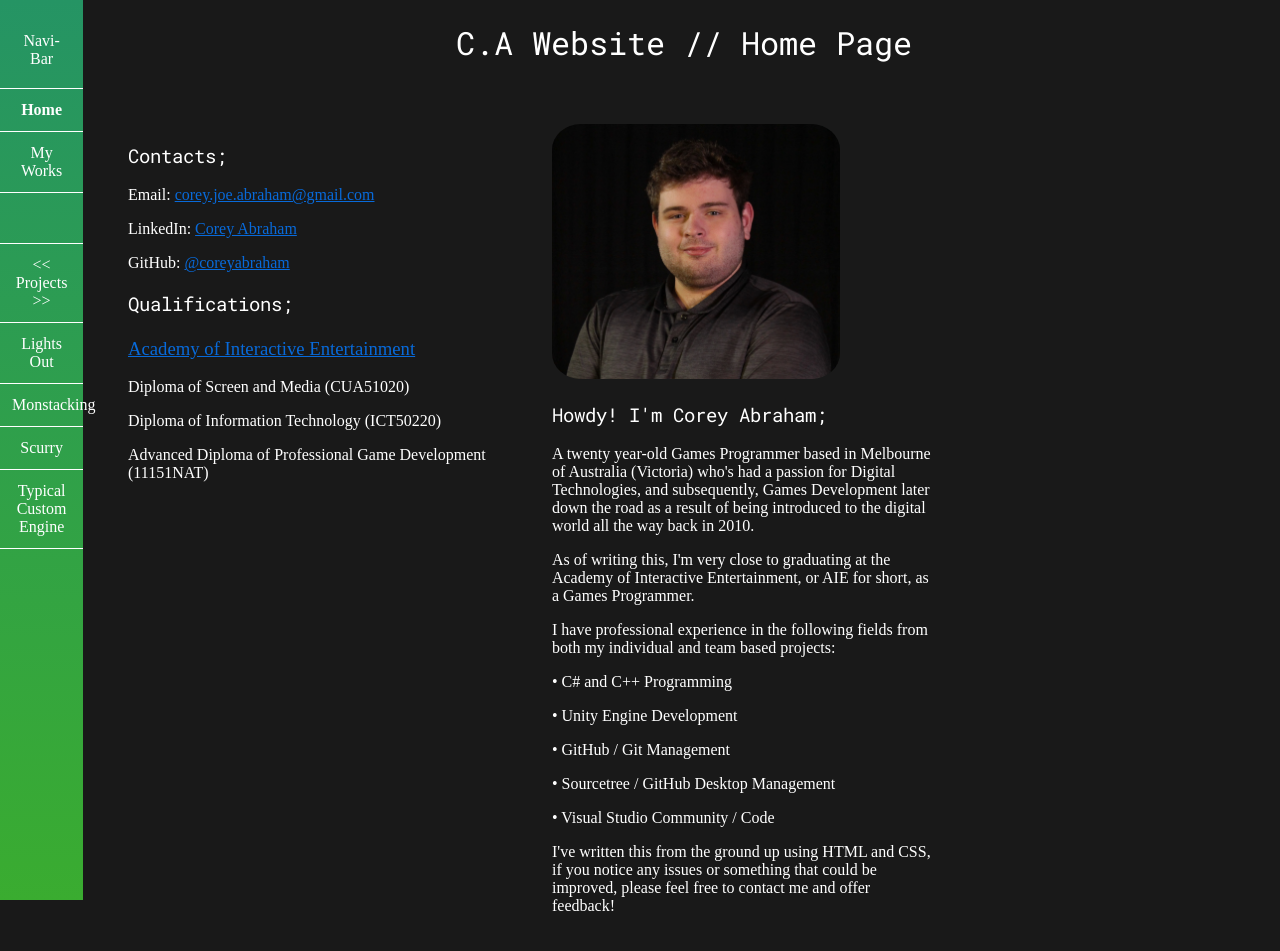
<file: index.html>
<!DOCTYPE html>

<html>
	<header>
		<title>C.A Website | Home Page</title>
		<meta name="viewport" content="width=device-width, initial-scale=1.0" charset="UTF-8">

		<meta name="author" content="Corey Abraham">
		<meta name="description" content="Home Page">

		<link rel="stylesheet" type="text/css" href="Assets/Styles/Shared/global.css">
		<link rel="stylesheet" type="text/css" href="Assets/Styles/Core/index.css">
	</header>

	<body>
		<div style="overflow: auto">
			<div class="iconcontainer" onclick="onMenuButtonClick(this)">
				<div class="bar1"></div>
				<div class="bar2"></div>
				<div class="bar3"></div>
			</div>

			<script type="text/javascript" src="./Assets/Scripts/menuIcon.js"></script>

			<div class="menu" id="barGradient">
				<div class="menuheader">Navi-Bar</div>

				<div class="menuitem">
					<button class="button menubutton">
						<a style="font-weight: bold;">Home</a>
					</button>
				</div>
				
				<div class="menuitem">
					<button class="button menubutton" onclick="window.location.href='./Assets/Pages/Core/works.html'">
						<a>My Works</a>
					</button>
				</div>

				<span style="display: block; height: 50px;"></span>
				<div style="border-top: 1px solid white;"></div>
				
				<div class="menuitem">
					<button class="button menubutton" name = "toggleButton" onclick="toggle()">
						<a><< Projects >></a>
					</button>
				</div>

				<div class="menuitem">
					<button class="button menubutton" name="toggleable" onclick="window.location.href='./Assets/Pages/Projects/lights_out.html'">
						<a>Lights Out</a>
					</button>
				</div>

				<div class="menuitem">
					<button class="button menubutton" name="toggleable" onclick="window.location.href='./Assets/Pages/Projects/monstacking.html'">
						<a>Monstacking</a>
					</button>
				</div>

				<div class="menuitem">
					<button class="button menubutton" name="toggleable" onclick="window.location.href='./Assets/Pages/Projects/scurry.html'">
						<a>Scurry</a>
					</button>
				</div>

				<div class="menuitem">
					<button class="button menubutton" name="toggleable" onclick="window.location.href='./Assets/Pages/Projects/typical_custom_engine.html'">
						<a>Typical Custom Engine</a>
					</button>
				</div>

				<script type="text/javascript" src="./Assets/Scripts/toggleButton.js"></script>
			</div>

			<div class="main">
				<h1>C.A Website // Home Page</h1>

				<span style="display: inline-block; height: 10px;"></span>

				<div class="center">
					<div class="row">
						<div class="column">
							<h3 style="text-align: inherit;">Contacts;</h3>

							<p style="text-align: left;">
								<a>Email:</a>
								<a href="mailto:corey.joe.abraham@gmail.com">corey.joe.abraham@gmail.com</a>
							</p>

							<p style="text-align: left;">
								<a>LinkedIn:</a>
								<a href="https://www.linkedin.com/in/coreyab/">Corey Abraham</a>
							</p>

							<p style="text-align: left;">
								<a>GitHub:</a>
								<a href="https://github.com/coreyabraham">@coreyabraham</a>
							</p>

							<h3 style="text-align: inherit;">Qualifications;</h3>

							<p>
								<h3 style="text-align: left;">
									<a href="https://aie.edu.au/">
										Academy of Interactive Entertainment
									</a>
								</h3>
							</p>

							<p style="text-align: left">
								Diploma of Screen and Media (CUA51020)
							</p>

							<p style="text-align: left">
								Diploma of Information Technology (ICT50220)
							</p>

							<p style="text-align: left">
								Advanced Diploma of Professional Game Development (11151NAT)
							</p>
						</div>

						<div class="column">
							<img src="./Assets/Images/Portraits/ca_zoom_alt.jpg">
							
							<h3 style="text-align: inherit;">Howdy! I'm Corey Abraham;</h3>
							
							<p style="text-align: left">
								A twenty year-old Games Programmer based in Melbourne of Australia (Victoria) who's had a passion for Digital Technologies, 
								and subsequently, Games Development later down the road as a result of being introduced to the digital world all the way back in 2010.
							</p>
	
							<p style="text-align: left">As of writing this, I'm very close to graduating at the Academy of Interactive Entertainment, or AIE for short, as a Games Programmer.</p>
							<p style="text-align: left;">I have professional experience in the following fields from both my individual and team based projects:</p>

							<p style="text-align: left;">• C# and C++ Programming</p>
							<p style="text-align: left;">• Unity Engine Development</p>
							<p style="text-align: left;">• GitHub / Git Management</p>
							<p style="text-align: left;">• Sourcetree / GitHub Desktop Management</p>
							<p style="text-align: left;">• Visual Studio Community / Code</p>

							<p style="text-align: left">
								I've written this from the ground up using HTML and CSS, if you notice any issues or something that could be improved, please feel free to contact me and offer feedback!							
							</p>
						</div>
					</div>
				</div>
			</div>
		</div>

		<script type="text/javascript" src="./Assets/Scripts/eventAdder.js"></script>
	</body>
</html>
</file>
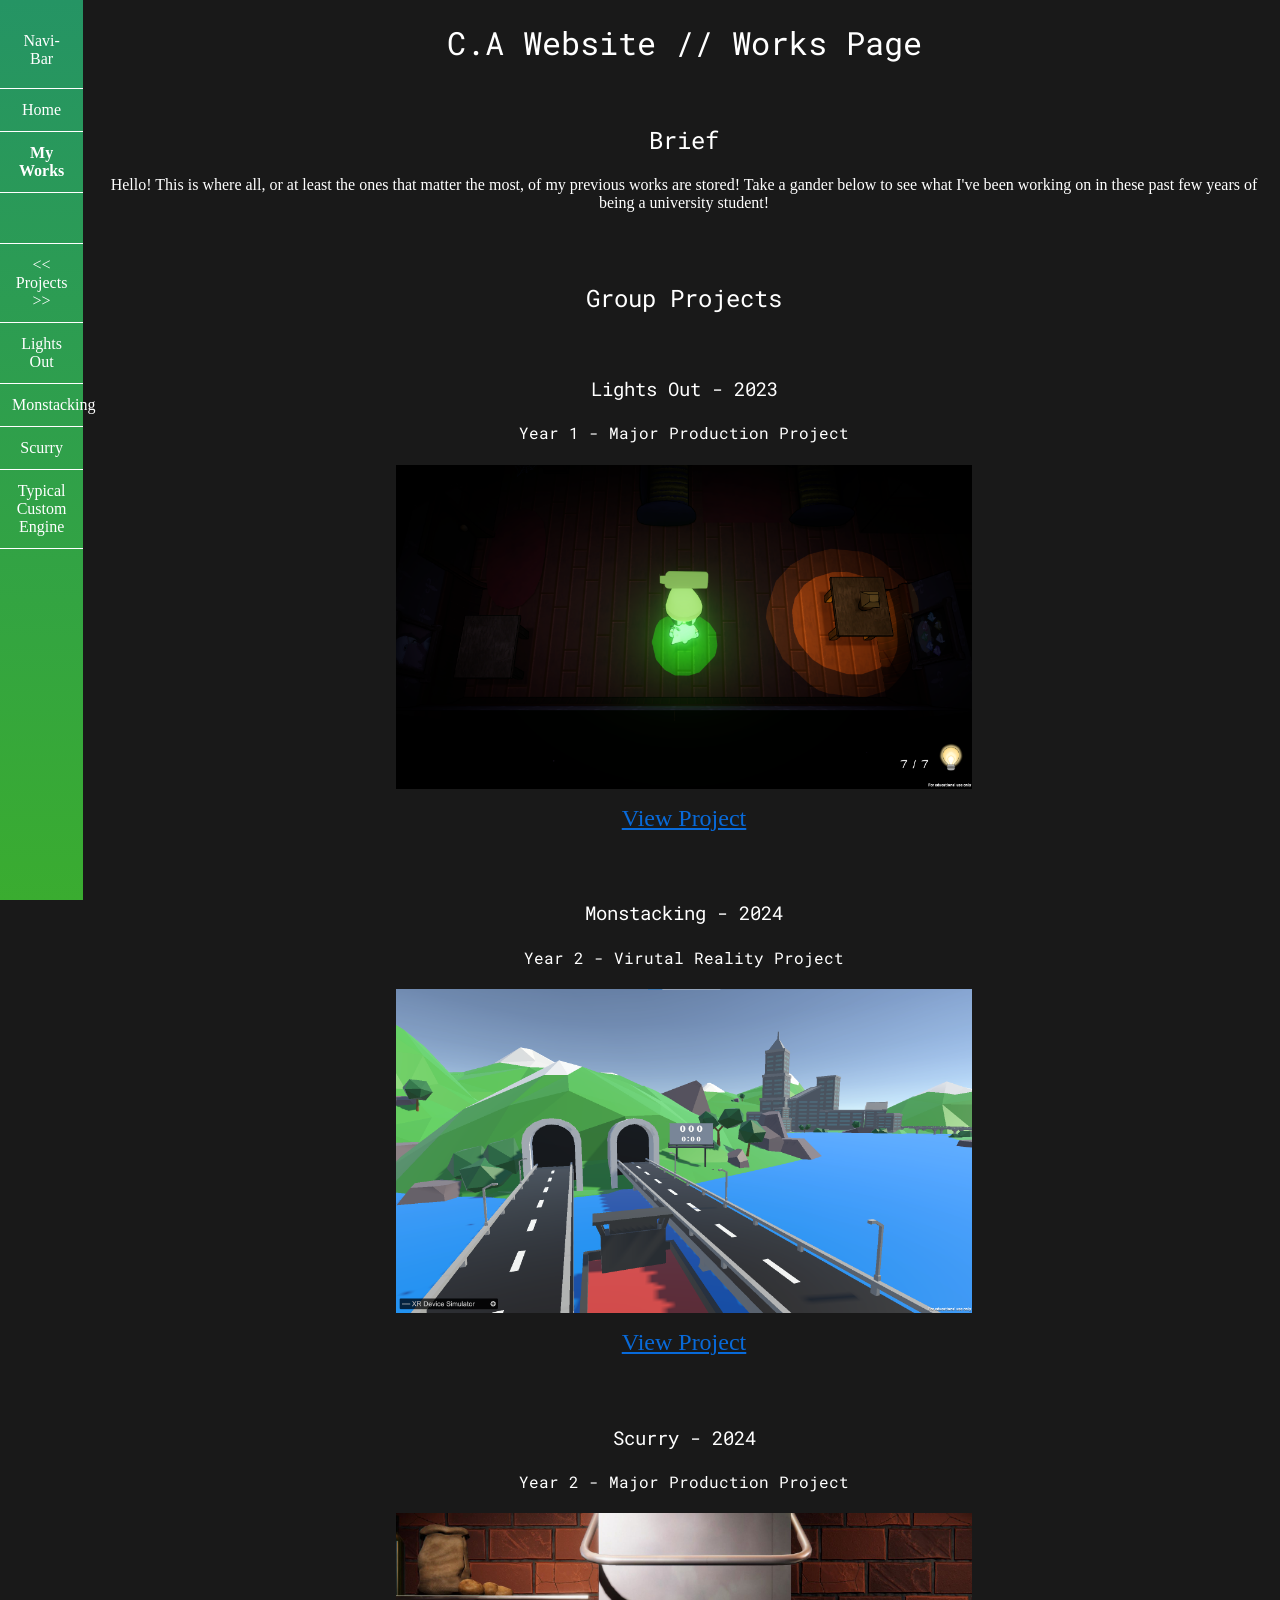
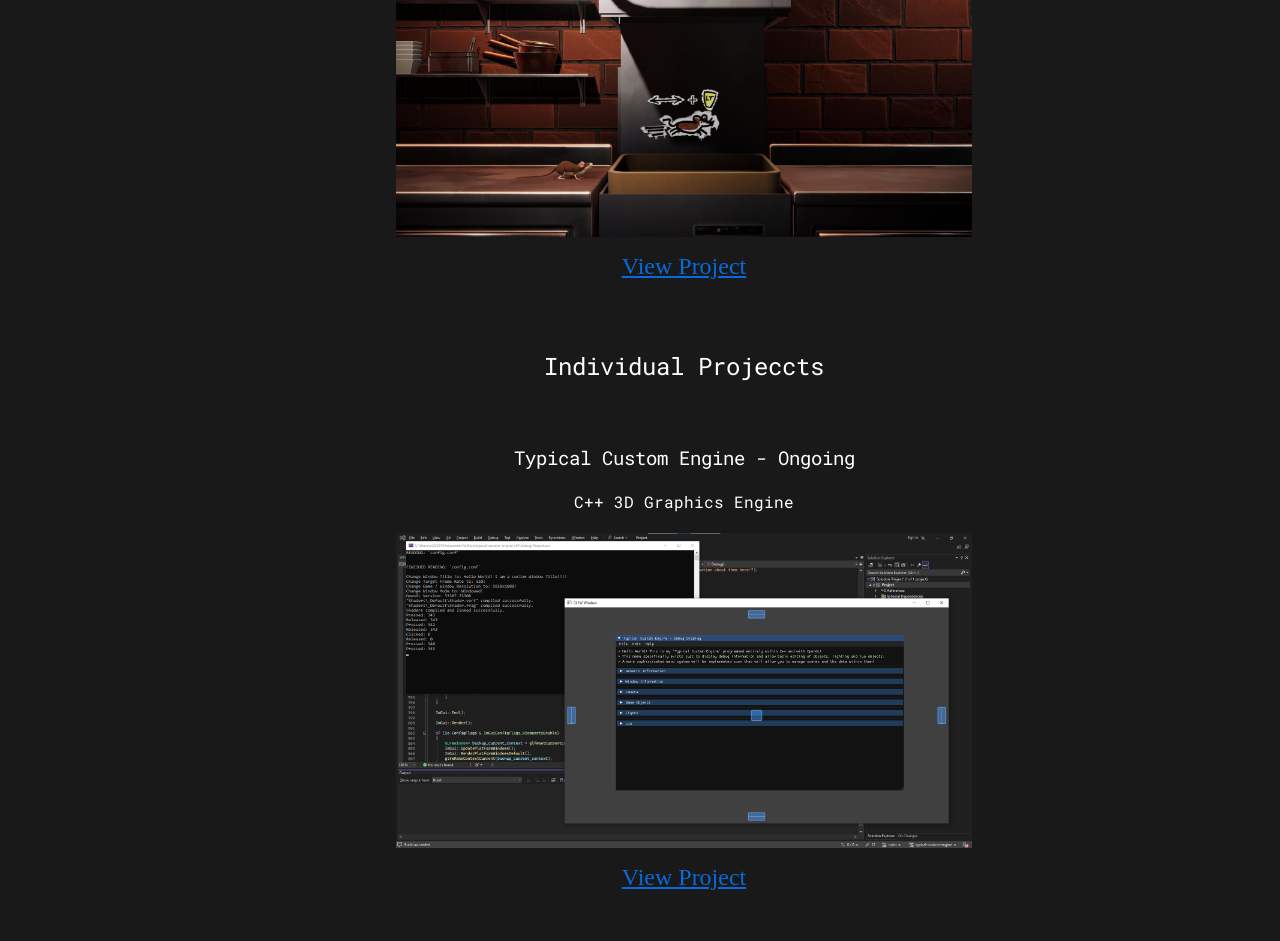
<file: Assets/Pages/Core/works.html>
<!DOCTYPE html>

<html>
	<header>
		<title>C.A Website | Works Page</title>
		<meta name="viewport" content="width=device-width, initial-scale=1.0" charset="UTF-8">

		<meta name="author" content="Corey Abraham">
		<meta name="description" content="Works Page">

		<link rel="stylesheet" type="text/css" href="../../Styles/Shared/global.css">
		<link rel="stylesheet" type="text/css" href="../../Styles/Core/works.css">
	</header>

	<body>
		<div style="overflow: auto">
			<div class="iconcontainer" onclick="onMenuButtonClick(this)">
				<div class="bar1"></div>
				<div class="bar2"></div>
				<div class="bar3"></div>
			</div>

			<script type="text/javascript" src="../../Scripts/menuIcon.js"></script>
			
			<div class="menu" id="barGradient">
				<div class="menuheader">Navi-Bar</div>

				<div class="menuitem">
					<button class="button menubutton" onclick="window.location.href='../../../index.html'">
						<a>Home</a>
					</button>
				</div>
				
				<div class="menuitem">
					<button class="button menubutton">
						<a style="font-weight: bold;">My Works</a>
					</button>
				</div>

				<span style="display: block; height: 50px;"></span>
				<div style="border-top: 1px solid white;"></div>
				
				<div class="menuitem">
					<button class="button menubutton" name = "toggleButton" onclick="toggle()">
						<a><< Projects >></a>
					</button>
				</div>

				<div class="menuitem">
					<button class="button menubutton" name="toggleable" onclick="window.location.href='../Projects/lights_out.html'">
						<a>Lights Out</a>
					</button>
				</div>

				<div class="menuitem">
					<button class="button menubutton" name="toggleable" onclick="window.location.href='../Projects/monstacking.html'">
						<a>Monstacking</a>
					</button>
				</div>

				<div class="menuitem">
					<button class="button menubutton" name="toggleable" onclick="window.location.href='../Projects/scurry.html'">
						<a>Scurry</a>
					</button>
				</div>

				<div class="menuitem">
					<button class="button menubutton" name="toggleable" onclick="window.location.href='../Projects/typical_custom_engine.html'">
						<a>Typical Custom Engine</a>
					</button>
				</div>

				<script type="text/javascript" src="../../../Assets/Scripts/toggleButton.js"></script>
			</div>

			<div class = "main">
				<h1>C.A Website // Works Page</h1>

				<span style="display: inline-block; height: 10px;"></span>

				<h2>Brief</h2>
				<p>
					Hello! This is where all, or at least the ones that matter the most, of my previous works are stored!
					Take a gander below to see what I've been working on in these past few years of being a university student!
				</p>
				
				<span style="display: inline-block; height: 30px;"></span>

				<h2>Group Projects</h2>

				<span style="display: inline-block; height: 20px;"></span>

				<h3>Lights Out - 2023</h3>
				<h4>Year 1 - Major Production Project</h4>
				<a href="../Projects/lights_out.html"><img src="../../Images/Lights Out/Slideshow/1.png" class="center"></a>
				<p><a href="../Projects/lights_out.html" style="font-size: x-large;">View Project</a></p>

				<span style="display: inline-block; height: 30px;"></span>

				<h3>Monstacking - 2024</h3>
				<h4>Year 2 - Virutal Reality Project</h4>
				<a href="../Projects/monstacking.html"><img src="../../Images/Monstacking/Slideshow/1.png" class="center"></a>
				<p><a href="../Projects/monstacking.html" style="font-size: x-large;">View Project</a></p>

				<span style="display: inline-block; height: 30px;"></span>

				<h3>Scurry - 2024</h3>
				<h4>Year 2 - Major Production Project</h4>
				<a href="../Projects/scurry.html"><img src="../../Images/Scurry/Slideshow/1.jpg" class="center"></a>
				<p><a href="../Projects/scurry.html" style="font-size: x-large;">View Project</a></p>

				<span style="display: inline-block; height: 30px;"></span>

				<h2>Individual Projeccts</h2>

				<span style="display: inline-block; height: 20px;"></span>

				<h3>Typical Custom Engine - Ongoing</h3>
				<h4>C++ 3D Graphics Engine</h4>
				<a href="../Projects/typical_custom_engine.html"><img src="../../Images/Typical Custom Engine/1.png" class="center"></a>
				<p><a href="../Projects/typical_custom_engine.html" style="font-size: x-large;">View Project</a></p>

				<span style="display: inline-block; height: 30px;"></span>
			</div>
		</div>

		<script type="text/javascript" src="../../Scripts/eventAdder.js"></script>
	</body>
</html>
</file>
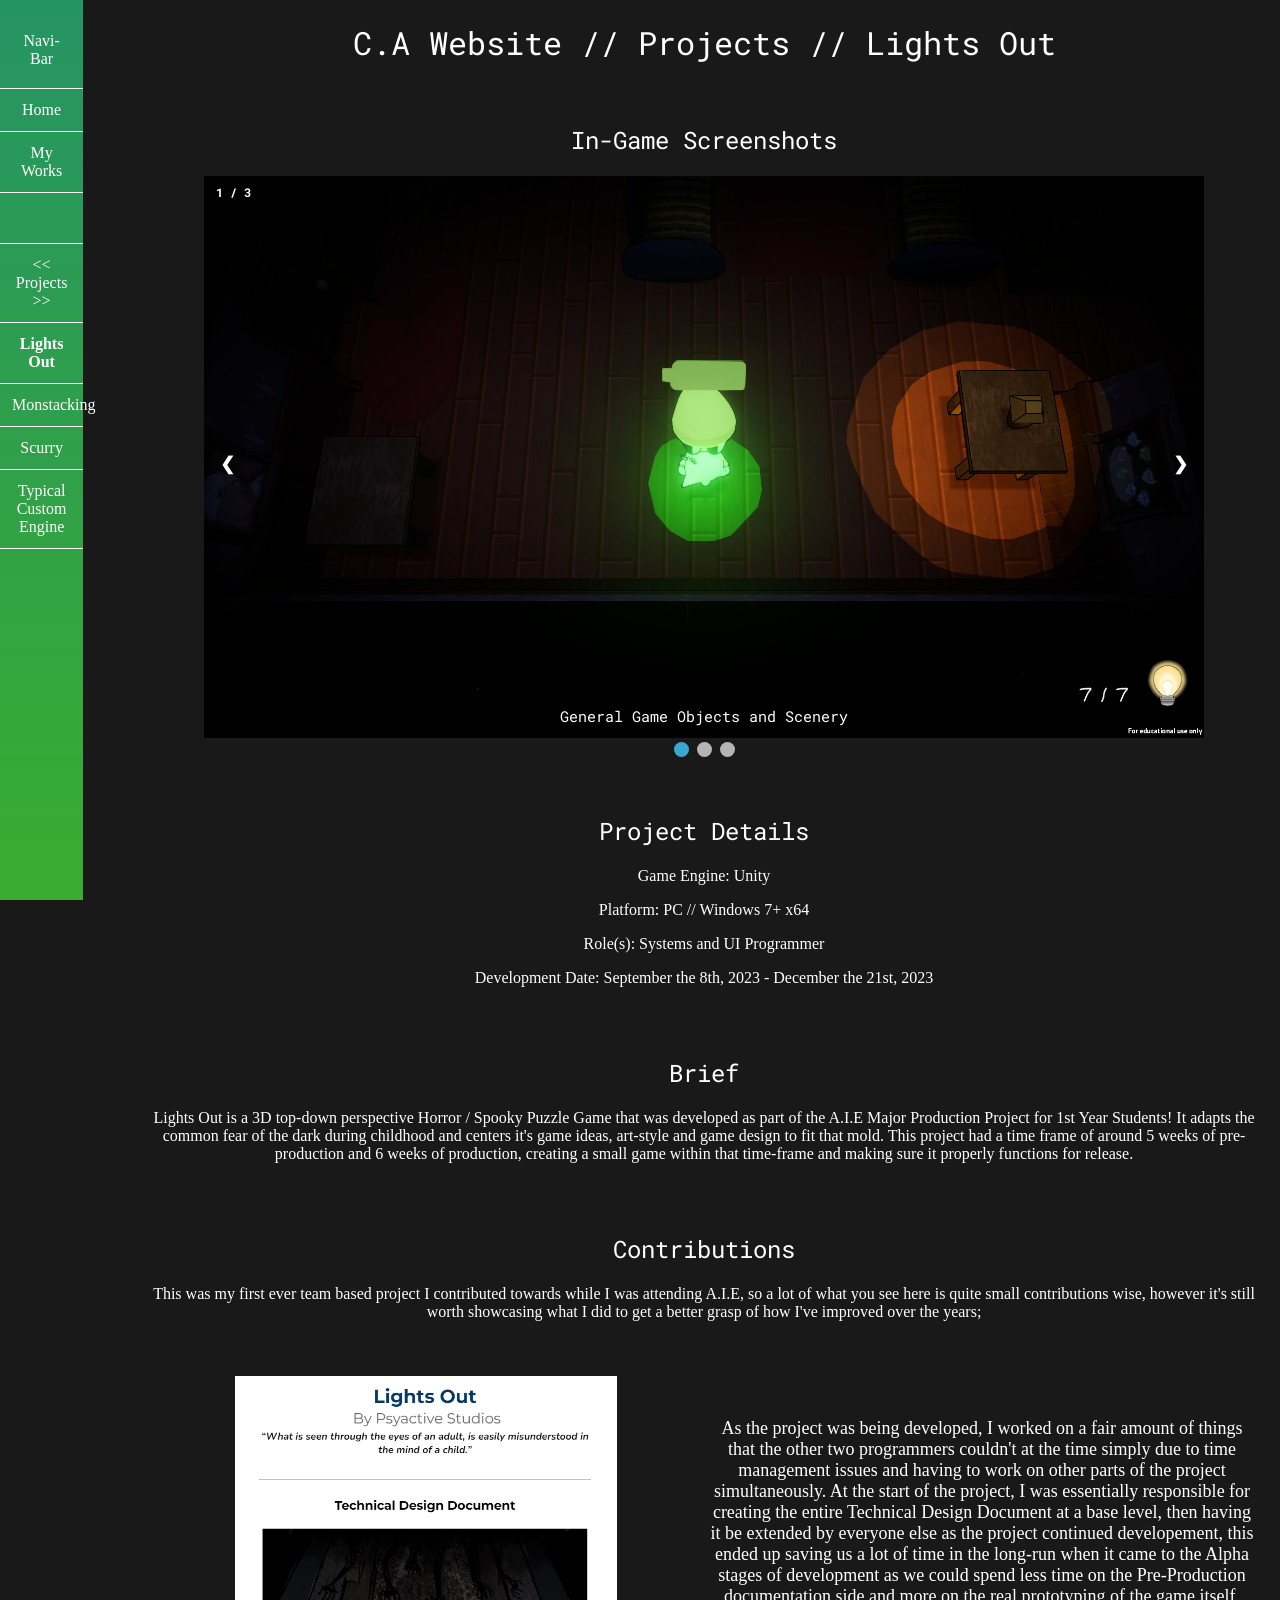
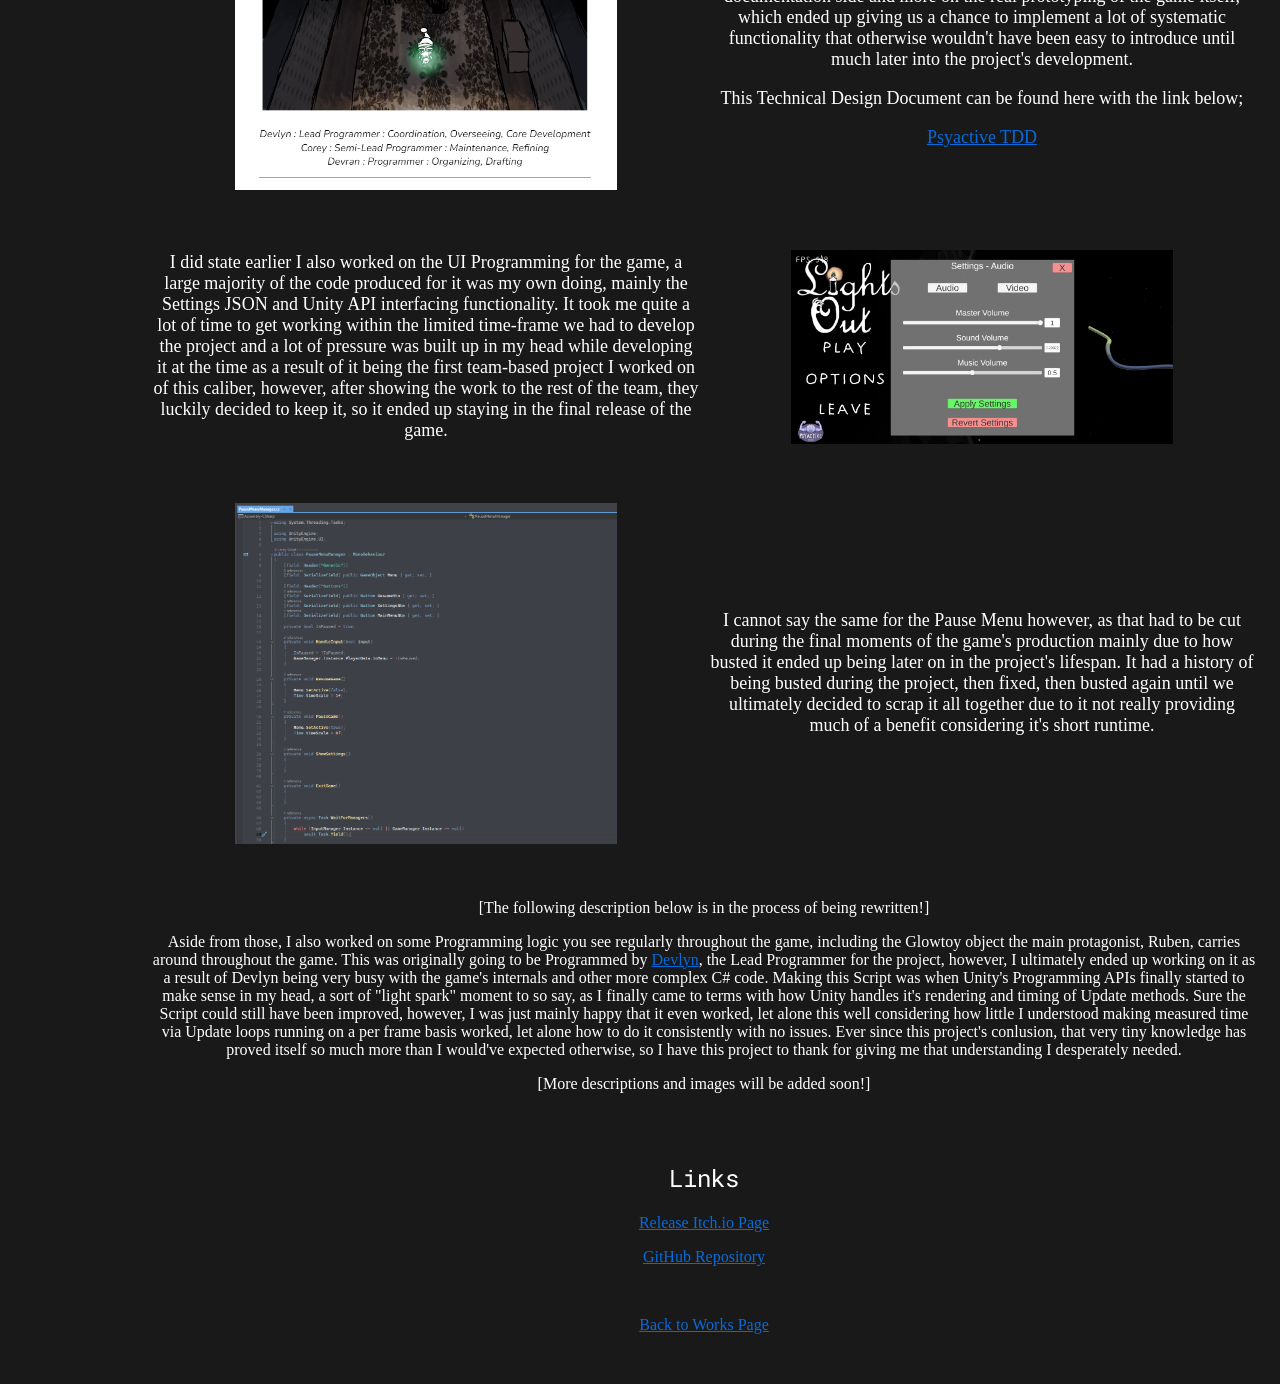
<file: Assets/Pages/Projects/lights_out.html>
<!DOCTYPE html>

<html>
    <header>
        <title>C.A Website | Projects - Lights Out</title>
		<meta name="viewport" content="width=device-width, initial-scale=1.0" charset="UTF-8">

		<meta name="author" content="Corey Abraham">
		<meta name="description" content="Projects - Lights Out">

		<link rel="stylesheet" type="text/css" href="../../Styles/Shared/global.css">
        <link rel="stylesheet" type="text/css" href="../../Styles/Shared/slideshow.css">
        <link rel="stylesheet" type="text/css" href="../../Styles/Shared/projects.css">
    </header>

    <body>
        <div style="overflow: auto">
			<div class="iconcontainer" onclick="onMenuButtonClick(this)">
				<div class="bar1"></div>
				<div class="bar2"></div>
				<div class="bar3"></div>
			</div>

			<script type="text/javascript" src="../../Scripts/menuIcon.js"></script>

			<div class="menu" id="barGradient">
				<div class="menuheader">Navi-Bar</div>

				<div class="menuitem">
					<button class="button menubutton" onclick="window.location.href='../../../index.html'">
						<a>Home</a>
					</button>
				</div>
				
				<div class="menuitem">
					<button class="button menubutton" onclick="window.location.href='../Core/works.html'">
						<a>My Works</a>
					</button>
				</div>

				<span style="display: block; height: 50px;"></span>
				<div style="border-top: 1px solid white;"></div>
				
				<div class="menuitem">
					<button class="button menubutton" name = "toggleButton" onclick="toggle()">
						<a><< Projects >></a>
					</button>
				</div>

				<div class="menuitem">
					<button class="button menubutton" name="toggleable">
						<a style="font-weight: bold;">Lights Out</a>
					</button>
				</div>

				<div class="menuitem">
					<button class="button menubutton" name="toggleable" onclick="window.location.href='../Projects/monstacking.html'">
						<a>Monstacking</a>
					</button>
				</div>

				<div class="menuitem">
					<button class="button menubutton" name="toggleable" onclick="window.location.href='../Projects/scurry.html'">
						<a>Scurry</a>
					</button>
				</div>

				<div class="menuitem">
					<button class="button menubutton" name="toggleable" onclick="window.location.href='../Projects/typical_custom_engine.html'">
						<a>Typical Custom Engine</a>
					</button>
				</div>

				<script type="text/javascript" src="../../../Assets/Scripts/toggleButton.js"></script>
			</div>

            <div class = "main">
                <h1>C.A Website // Projects // Lights Out</h1>    
                
                <span style="display: inline-block; height: 10px;"></span>

                <h2>In-Game Screenshots</h2>

                <div class = "slideshow-container">
                    <div class="mySlides fade">
                        <div class="numbertext">1 / 3</div>
                        <img src="../../Images/Lights Out/Slideshow/1.png" style="width: 100%">
                        <div class="text">General Game Objects and Scenery</div>
                    </div>

                    <div class="mySlides fade">
                        <div class="numbertext">2 / 3</div>
                        <img src="../../Images/Lights Out/Slideshow/2.png" style="width: 100%">
                        <div class="text">Darkness Mechanic with no Lighting</div>
                    </div>

                    <div class="mySlides fade">
                        <div class="numbertext">3 / 3</div>
                        <img src="../../Images/Lights Out/Slideshow/3.png" style="width: 100%">
                        <div class="text">Exit Door with Glowtoy</div>
                    </div>

                    <a class = "prev" onclick = "plusSlides(-1)">❮</a>
                    <a class = "next" onclick = "plusSlides(1)">❯</a>
                </div>

                <div style = "text-align: center;">
                    <span class = "dot" onclick = "currentSlide(1)"></span>
                    <span class = "dot" onclick = "currentSlide(2)"></span>
                    <span class = "dot" onclick = "currentSlide(3)"></span>
                </div>

                <span style="display: inline-block; height: 30px;"></span>

                <h2>Project Details</h2>
                <p>Game Engine: Unity</p>
                <p>Platform: PC // Windows 7+ x64</p>
                <p>Role(s): Systems and UI Programmer</p>
                <p>Development Date: September the 8th, 2023 - December the 21st, 2023</p>

                <span style="display: inline-block; height: 30px;"></span>

                <h2>Brief</h2>
                <p>
                    Lights Out is a 3D top-down perspective Horror / Spooky Puzzle Game that was developed as part of the A.I.E Major Production Project for 1st Year Students!
                    It adapts the common fear of the dark during childhood and centers it's game ideas, art-style and game design to fit that mold.
                    This project had a time frame of around 5 weeks of pre-production and 6 weeks of production, creating a small game within that time-frame and making sure it properly functions for release.
                </p>

                <span style="display: inline-block; height: 30px;"></span>

                <h2>Contributions</h2>
                <p>
                    This was my first ever team based project I contributed towards while I was attending A.I.E, so a lot of what you see here is quite small contributions wise, however it's still worth showcasing what I did to get a better grasp of how I've improved over the years;
                </p>

                <span style="display: inline-block; height: 30px;"></span>

                <div class="row">
                    <div class="column">
                        <img src="../../Images/Lights Out/Contents/1.png">
                    </div>

                    <div class="column">
                        <p>
                            As the project was being developed, I worked on a fair amount of things that the other two programmers couldn't at the time simply due to time management issues and having to work on other parts of the project simultaneously.
                            At the start of the project, I was essentially responsible for creating the entire Technical Design Document at a base level, then having it be extended by everyone else as the project continued developement, this ended up saving us
                            a lot of time in the long-run when it came to the Alpha stages of development as we could spend less time on the Pre-Production documentation side and more on the real prototyping of the game itself, which ended up giving us a chance to implement
                            a lot of systematic functionality that otherwise wouldn't have been easy to introduce until much later into the project's development.
                        </p>
        
                        <p>This Technical Design Document can be found here with the link below;</p>
                        <p><a href="../../PDFs/Psyactive TDD.pdf">Psyactive TDD</a></p>
                    </div>
                </div>

                <span style="display: inline-block; height: 30px;"></span>

                <div class="row">
                    <div class="column">
                        <p>
                            I did state earlier I also worked on the UI Programming for the game, a large majority of the code produced for it was my own doing, mainly the Settings JSON and Unity API interfacing functionality.
                            It took me quite a lot of time to get working within the limited time-frame we had to develop the project and a lot of pressure was built up in my head while developing it at the time as a result of it being the first team-based project I worked on of this caliber,
                            however, after showing the work to the rest of the team, they luckily decided to keep it, so it ended up staying in the final release of the game.
                        </p>
                    </div>
                    
                    <div class="column">
                        <img src="../../Images/Lights Out/Contents/3.png">
                    </div>
                </div>

                <span style="display: inline-block; height: 30px;"></span>

                <div class="row">
                    <div class="column">
                        <img src="../../Images/Lights Out/Contents/5.png">
                    </div>

                    <div class="column">
                        <p>
                            I cannot say the same for the Pause Menu however, as that had to be cut during the final moments of the game's production mainly due to how busted it ended up being later on in the project's lifespan.
                            It had a history of being busted during the project, then fixed, then busted again until we ultimately decided to scrap it all together due to it not really providing much of a benefit considering it's short runtime. 
                        </p>
                    </div>
                </div>

                <span style="display: inline-block; height: 30px;"></span>

                <p>[The following description below is in the process of being rewritten!]</p>
                <p>
                    Aside from those, I also worked on some Programming logic you see regularly throughout the game, including the Glowtoy object the main protagonist, Ruben, carries around throughout the game.
                    This was originally going to be Programmed by <a href="https://www.linkedin.com/in/devlyn-hendrie/">Devlyn</a>, the Lead Programmer for the project, however, I ultimately ended up working on it as a result of Devlyn being very busy with the game's internals and other more complex C# code.
                    Making this Script was when Unity's Programming APIs finally started to make sense in my head, a sort of "light spark" moment to so say, as I finally came to terms with how Unity handles it's rendering and timing of Update methods. Sure the Script could still have been improved, however, I was just mainly happy that it even worked,
                    let alone this well considering how little I understood making measured time via Update loops running on a per frame basis worked, let alone how to do it consistently with no issues. Ever since this project's conlusion, that very tiny knowledge has proved itself so much more than I would've expected otherwise, so I have this project to thank for giving me that understanding I desperately needed.
                </p>
                <p>[More descriptions and images will be added soon!]</p>

                <span style="display: inline-block; height: 30px;"></span>

                <h2></h2>

                <h2>Links</h2>
                <p><a href="https://peglegblake.itch.io/lights-out">Release Itch.io Page</a></p>
                <p><a href="https://github.com/Margoovian/LightsOutProduction">GitHub Repository</a></p>

                <span style="display: inline-block; height: 10px;"></span>

                <p><a href="../Core/works.html">Back to Works Page</a></p>

                <span style="display: inline-block; height: 30px;"></span>
            </div>
        </div>
    </body>

    <script type="text/javascript" src="../../Scripts/slideshow.js"></script>
    <script type="text/javascript" src="../../Scripts/eventAdder.js"></script>
</html>
</file>
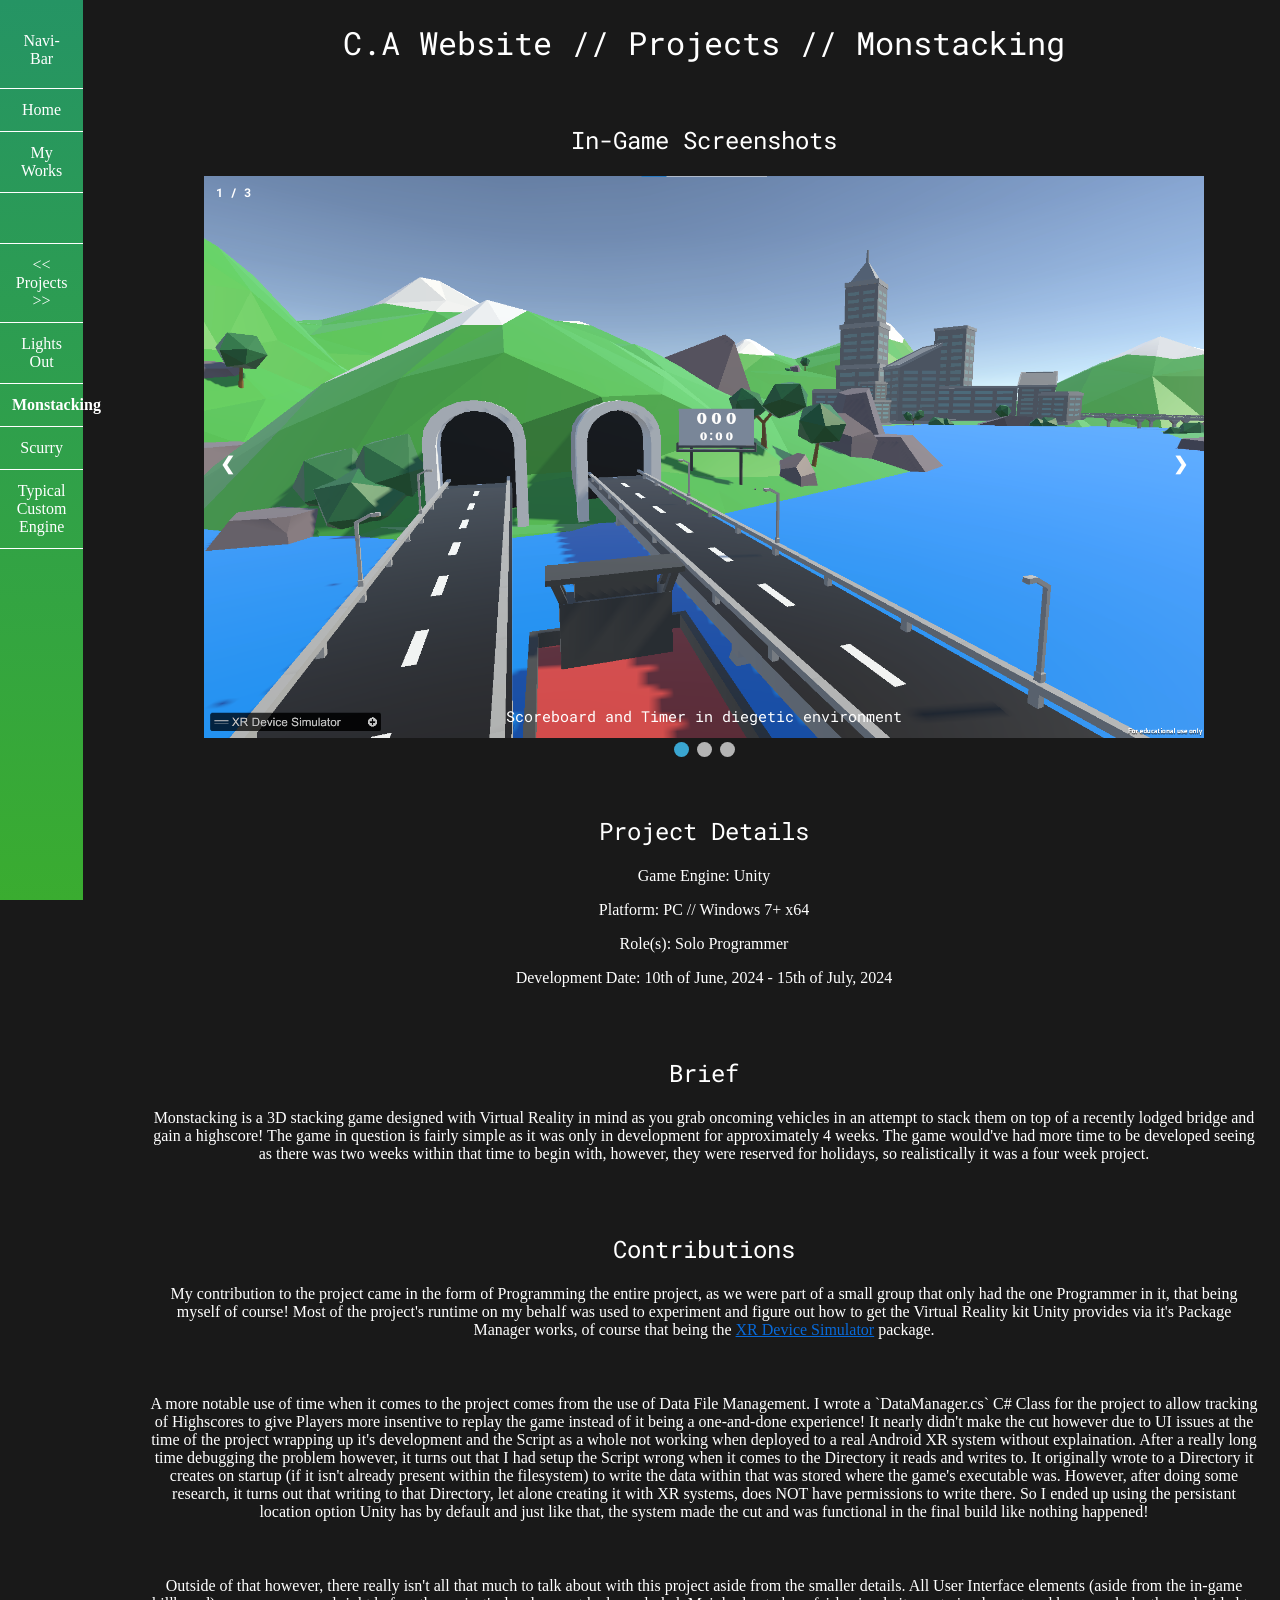
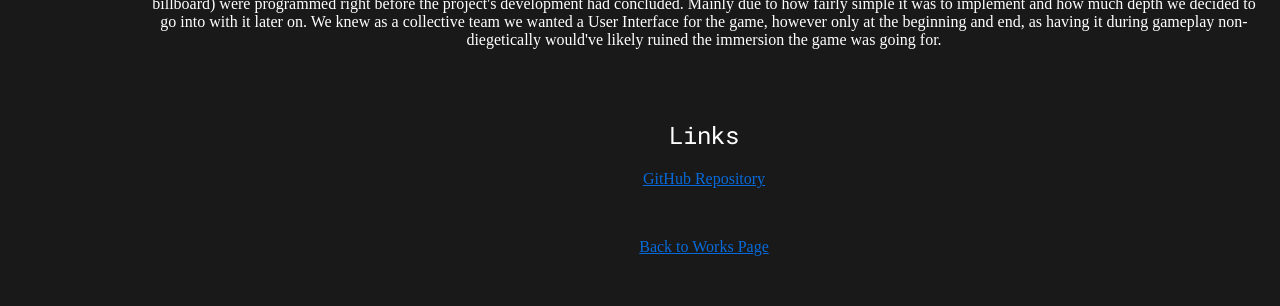
<file: Assets/Pages/Projects/monstacking.html>
<!DOCTYPE html>

<html>
    <header>
        <title>C.A Website | Projects - Monstacking</title>
		<meta name="viewport" content="width=device-width, initial-scale=1.0" charset="UTF-8">

		<meta name="author" content="Corey Abraham">
		<meta name="description" content="Projects - Monstacking">

		<link rel="stylesheet" type="text/css" href="../../Styles/Shared/global.css">
        <link rel="stylesheet" type="text/css" href="../../Styles/Shared/slideshow.css">
        <link rel="stylesheet" type="text/css" href="../../Styles/Shared/projects.css">
    </header>

    <body>
        <div style="overflow: auto">
            <div class="iconcontainer" onclick="onMenuButtonClick(this)">
				<div class="bar1"></div>
				<div class="bar2"></div>
				<div class="bar3"></div>
			</div>

			<script type="text/javascript" src="../../Scripts/menuIcon.js"></script>
            
            <div class="menu" id="barGradient">
				<div class="menuheader">Navi-Bar</div>

				<div class="menuitem">
					<button class="button menubutton" onclick="window.location.href='../../../index.html'">
						<a>Home</a>
					</button>
				</div>
				
				<div class="menuitem">
					<button class="button menubutton" onclick="window.location.href='../Core/works.html'">
						<a>My Works</a>
					</button>
				</div>

				<span style="display: block; height: 50px;"></span>
				<div style="border-top: 1px solid white;"></div>
				
				<div class="menuitem">
					<button class="button menubutton" name = "toggleButton" onclick="toggle()">
						<a><< Projects >></a>
					</button>
				</div>

				<div class="menuitem">
					<button class="button menubutton" name="toggleable" onclick="window.location.href='../Projects/lights_out.html'">
						<a>Lights Out</a>
					</button>
				</div>

				<div class="menuitem">
					<button class="button menubutton" name="toggleable">
						<a style="font-weight: bold;">Monstacking</a>
					</button>
				</div>

				<div class="menuitem">
					<button class="button menubutton" name="toggleable" onclick="window.location.href='../Projects/scurry.html'">
						<a>Scurry</a>
					</button>
				</div>

				<div class="menuitem">
					<button class="button menubutton" name="toggleable" onclick="window.location.href='../Projects/typical_custom_engine.html'">
						<a>Typical Custom Engine</a>
					</button>
				</div>

				<script type="text/javascript" src="../../../Assets/Scripts/toggleButton.js"></script>
			</div>

            <div class = "main">
                <h1>C.A Website // Projects // Monstacking</h1>    
                
                <span style="display: inline-block; height: 10px;"></span>

                <h2>In-Game Screenshots</h2>

                <div class = "slideshow-container">
                    <div class="mySlides fade">
                        <div class="numbertext">1 / 3</div>
                        <img src="../../Images/Monstacking/Slideshow/1.png" style="width: 100%">
                        <div class="text">Scoreboard and Timer in diegetic environment</div>
                    </div>

                    <div class="mySlides fade">
                        <div class="numbertext">2 / 3</div>
                        <img src="../../Images/Monstacking/Slideshow/2.png" style="width: 100%">
                        <div class="text">Main Menu Interface when you startup the game</div>
                    </div>

                    <div class="mySlides fade">
                        <div class="numbertext">3 / 3</div>
                        <img src="../../Images/Monstacking/Slideshow/3.png" style="width: 100%">
                        <div class="text">Vehicles driving about on the road with active timer in background</div>
                    </div>

                    <a class = "prev" onclick = "plusSlides(-1)">❮</a>
                    <a class = "next" onclick = "plusSlides(1)">❯</a>
                </div>

                <div style = "text-align: center;">
                    <span class = "dot" onclick = "currentSlide(1)"></span>
                    <span class = "dot" onclick = "currentSlide(2)"></span>
                    <span class = "dot" onclick = "currentSlide(3)"></span>
                </div>

                <span style="display: inline-block; height: 30px;"></span>

                <h2>Project Details</h2>
                <p>Game Engine: Unity</p>
                <p>Platform: PC // Windows 7+ x64</p>
                <p>Role(s): Solo Programmer</p>
                <p>Development Date: 10th of June, 2024 - 15th of July, 2024</p>

                <span style="display: inline-block; height: 30px;"></span>

                <h2>Brief</h2>
                <p>
                    Monstacking is a 3D stacking game designed with Virtual Reality in mind as you grab oncoming vehicles in an attempt to stack them on top of a recently lodged bridge and gain a highscore!
                    The game in question is fairly simple as it was only in development for approximately 4 weeks.
                    The game would've had more time to be developed seeing as there was two weeks within that time to begin with, however, they were reserved for holidays, so realistically it was a four week project.
                </p>

                <span style="display: inline-block; height: 30px;"></span>

                <h2>Contributions</h2>
                <p>
                    My contribution to the project came in the form of Programming the entire project, as we were part of a small group that only had the one Programmer in it, that being myself of course!
                    Most of the project's runtime on my behalf was used to experiment and figure out how to get the Virtual Reality kit Unity provides via it's Package Manager works, of course that being the <a href="https://docs.unity3d.com/Packages/com.unity.xr.interaction.toolkit@2.3/manual/index.html">XR Device Simulator</a> package.
                </p>
                
                <span style="display: inline-block; height: 20px;"></span>
                
                <p>
                    A more notable use of time when it comes to the project comes from the use of Data File Management.
                    I wrote a `DataManager.cs` C# Class for the project to allow tracking of Highscores to give Players more insentive to replay the game instead of it being a one-and-done experience!
                    It nearly didn't make the cut however due to UI issues at the time of the project wrapping up it's development and the Script as a whole not working when deployed to a real Android XR system without explaination.
                    After a really long time debugging the problem however, it turns out that I had setup the Script wrong when it comes to the Directory it reads and writes to.
                    It originally wrote to a Directory it creates on startup (if it isn't already present within the filesystem) to write the data within that was stored where the game's executable was.
                    However, after doing some research, it turns out that writing to that Directory, let alone creating it with XR systems, does NOT have permissions to write there.
                    So I ended up using the persistant location option Unity has by default and just like that, the system made the cut and was functional in the final build like nothing happened!
                </p>

                <span style="display: inline-block; height: 20px;"></span>

                <p>
                    Outside of that however, there really isn't all that much to talk about with this project aside from the smaller details.
                    All User Interface elements (aside from the in-game billboard) were programmed right before the project's development had concluded.
                    Mainly due to how fairly simple it was to implement and how much depth we decided to go into with it later on.
                    We knew as a collective team we wanted a User Interface for the game, however only at the beginning and end, as having it during gameplay non-diegetically would've likely ruined the immersion the game was going for.
                </p>
                
                <span style="display: inline-block; height: 30px;"></span>

                <h2></h2>

                <h2>Links</h2>
                <p><a href="https://github.com/coreyabraham/monstacking-game">GitHub Repository</a></p>

                <span style="display: inline-block; height: 10px;"></span>

                <p><a href="../Core/works.html">Back to Works Page</a></p>

                <span style="display: inline-block; height: 30px;"></span>
            </div>
        </div>
    </body>

    <script type="text/javascript" src="../../Scripts/slideshow.js"></script>
    <script type="text/javascript" src="../../Scripts/eventAdder.js"></script>
</html>
</file>
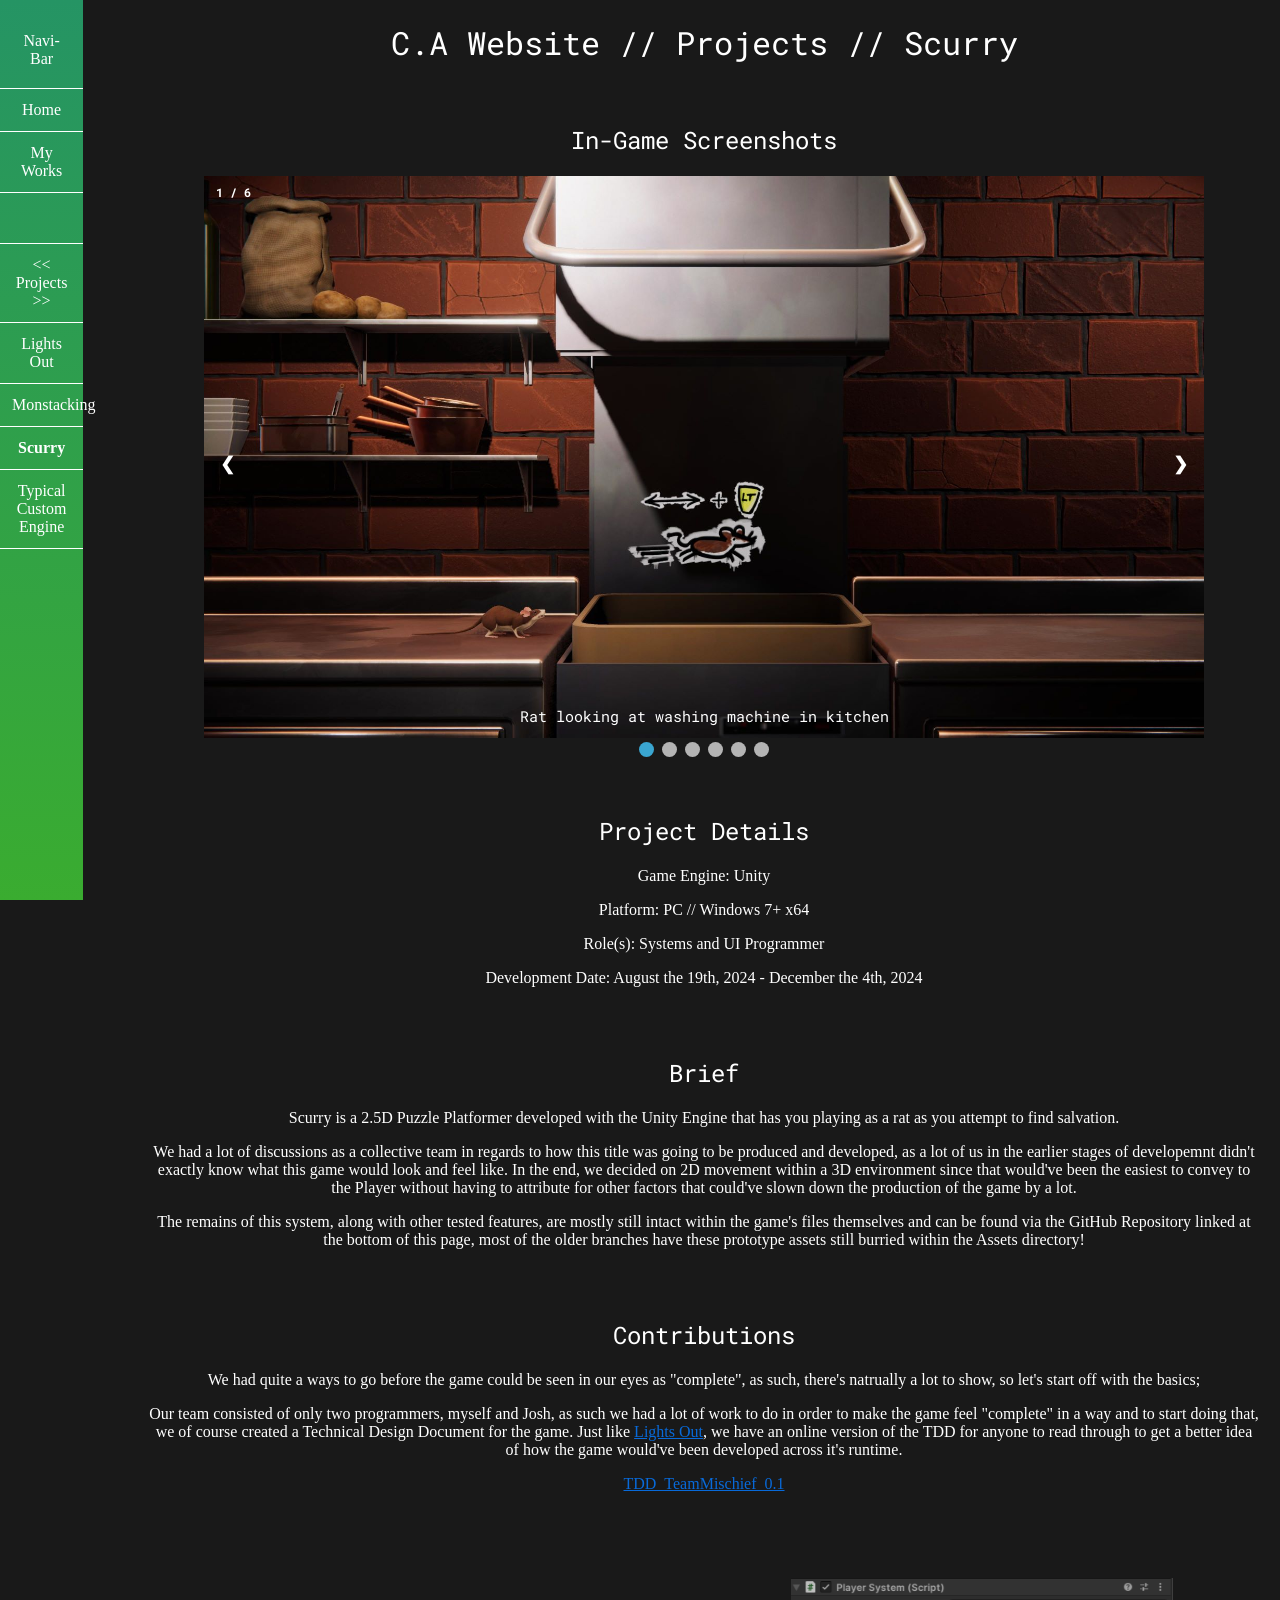
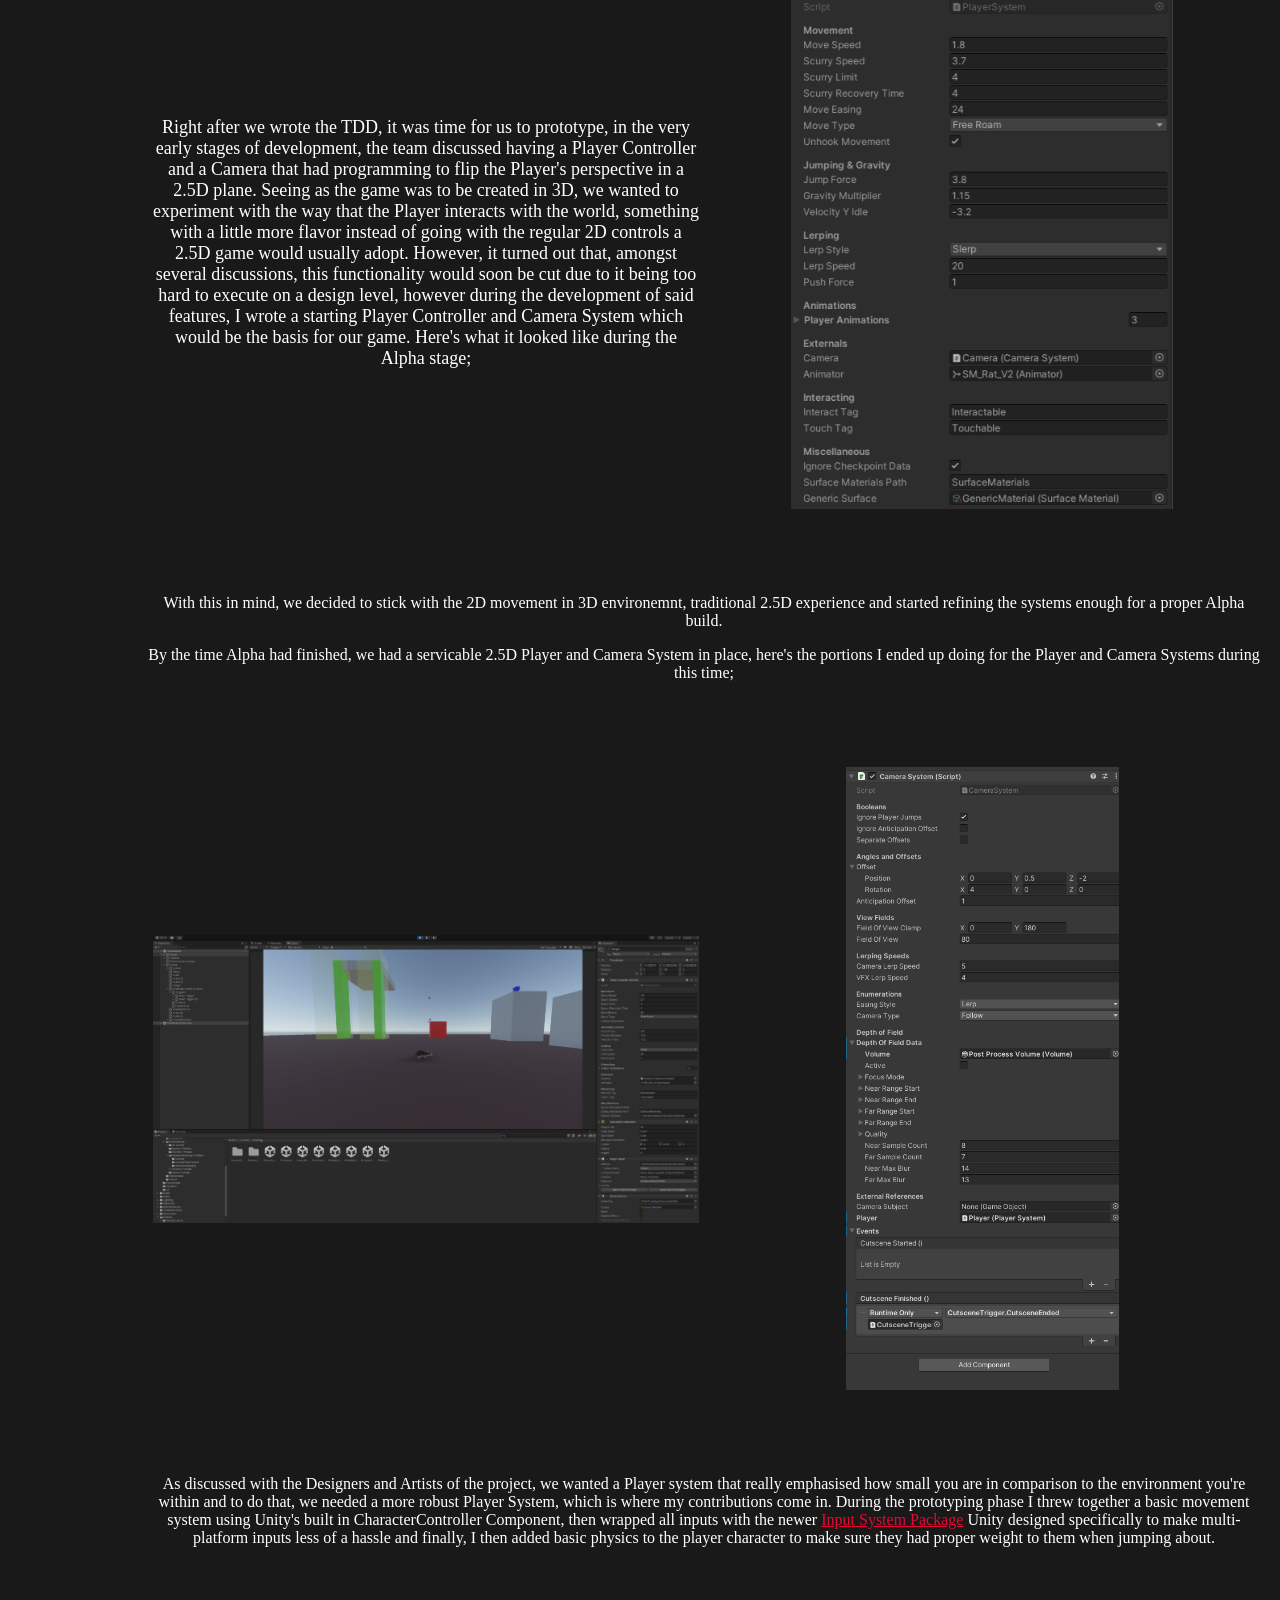
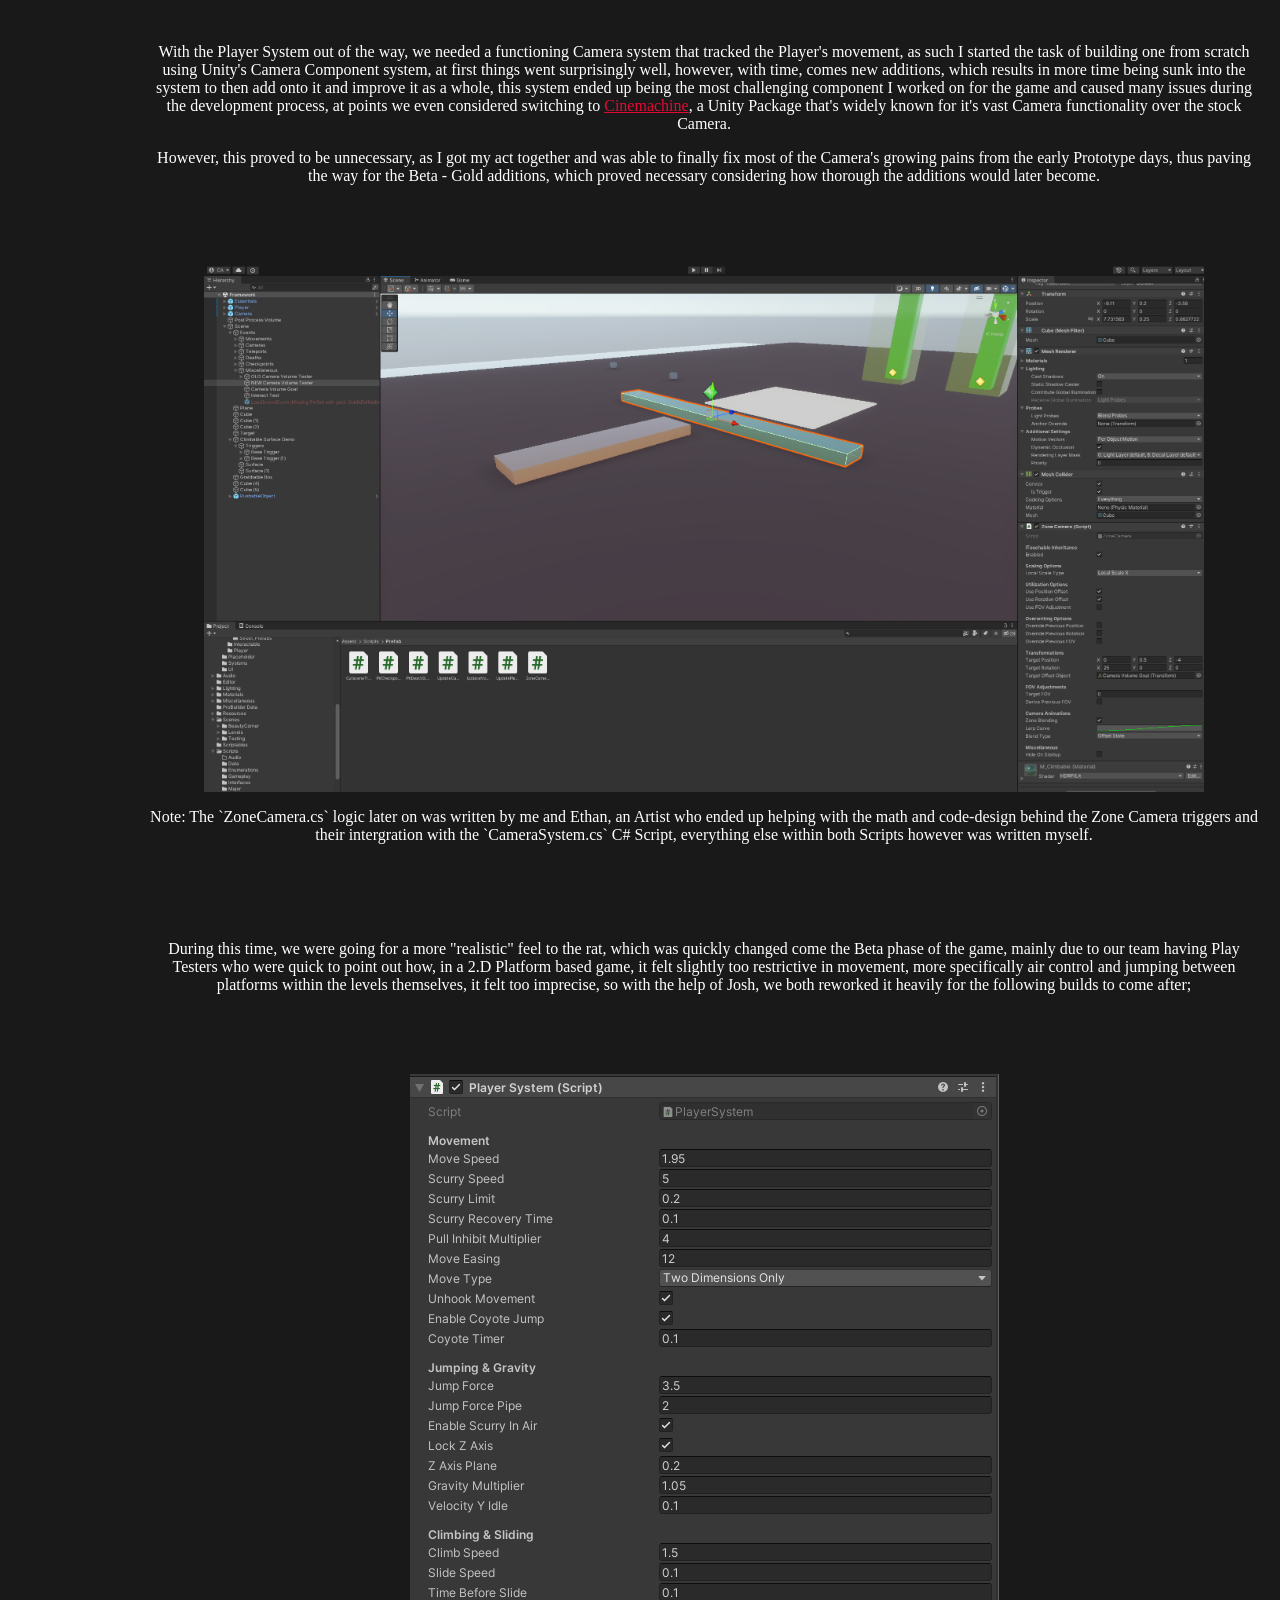
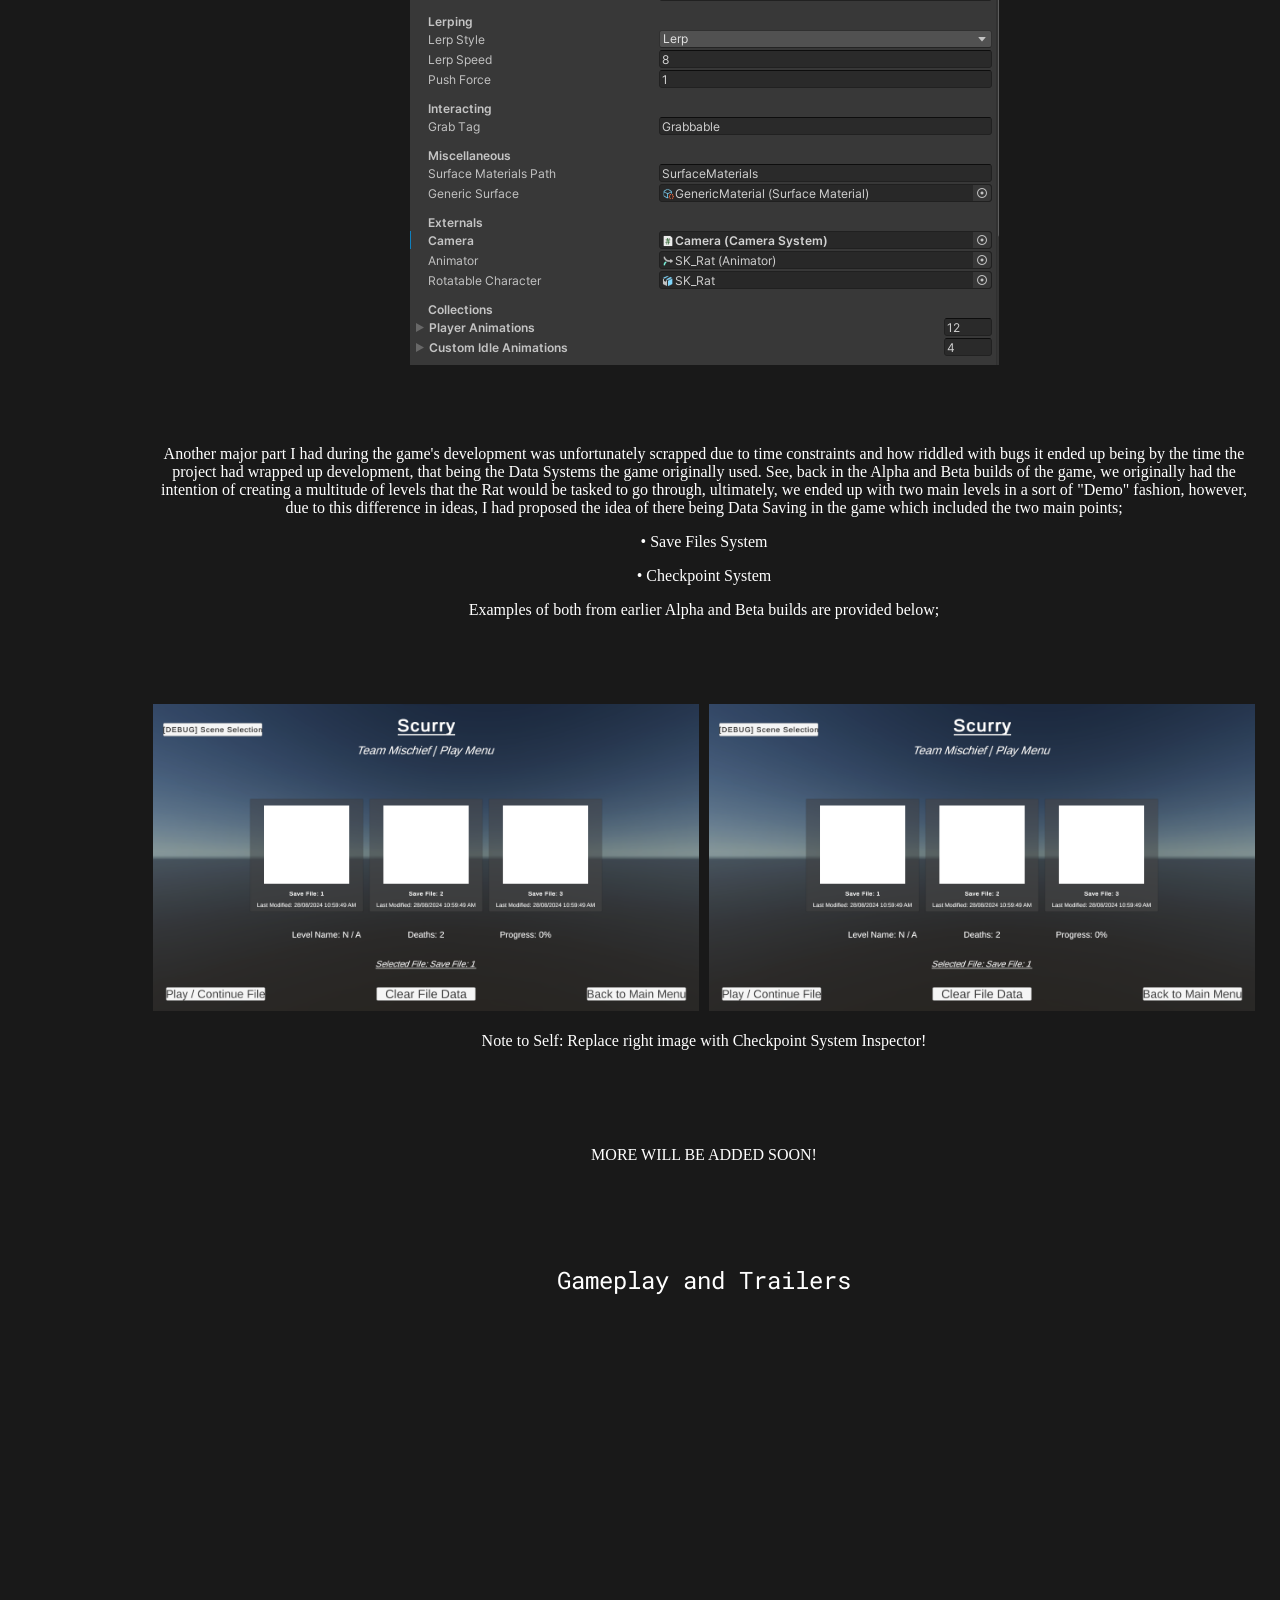
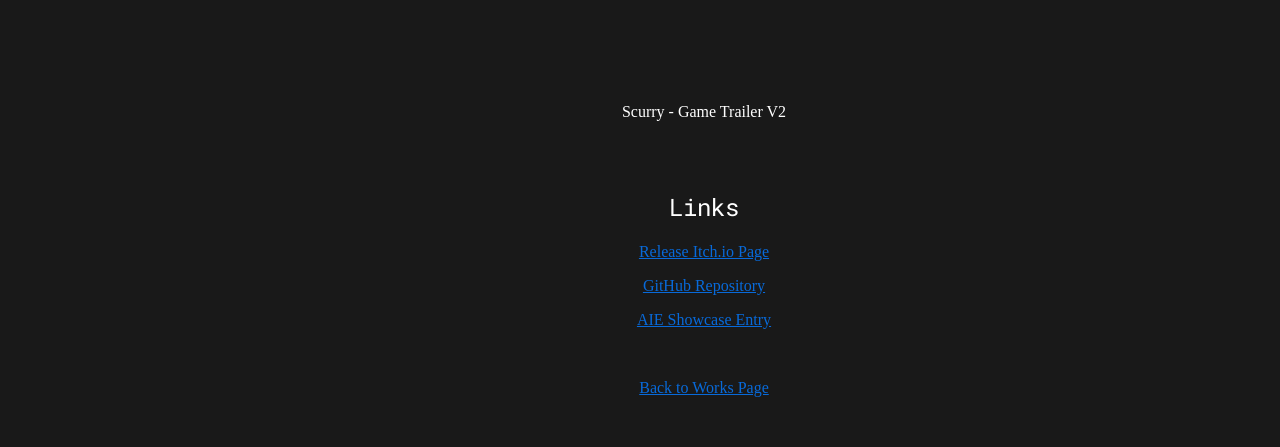
<file: Assets/Pages/Projects/scurry.html>
<!DOCTYPE html>

<html>
    <header>
        <title>C.A Website | Projects - Scurry</title>
		<meta name="viewport" content="width=device-width, initial-scale=1.0" charset="UTF-8">

		<meta name="author" content="Corey Abraham">
		<meta name="description" content="Projects - Scurry">

		<link rel="stylesheet" type="text/css" href="../../Styles/Shared/global.css">
        <link rel="stylesheet" type="text/css" href="../../Styles/Shared/slideshow.css">
        <link rel="stylesheet" type="text/css" href="../../Styles/Shared/projects.css">
    </header>

    <body>
        <div style="overflow: auto">
			<div class="iconcontainer" onclick="onMenuButtonClick(this)">
				<div class="bar1"></div>
				<div class="bar2"></div>
				<div class="bar3"></div>
			</div>

			<script type="text/javascript" src="../../Scripts/menuIcon.js"></script>

			<div class="menu" id="barGradient">
				<div class="menuheader">Navi-Bar</div>

				<div class="menuitem">
					<button class="button menubutton" onclick="window.location.href='../../../index.html'">
						<a>Home</a>
					</button>
				</div>
				
				<div class="menuitem">
					<button class="button menubutton" onclick="window.location.href='../Core/works.html'">
						<a>My Works</a>
					</button>
				</div>

				<span style="display: block; height: 50px;"></span>
				<div style="border-top: 1px solid white;"></div>
				
				<div class="menuitem">
					<button class="button menubutton" name = "toggleButton" onclick="toggle()">
						<a><< Projects >></a>
					</button>
				</div>

				<div class="menuitem">
					<button class="button menubutton" name="toggleable" onclick="window.location.href='../Projects/lights_out.html'">
						<a>Lights Out</a>
					</button>
				</div>

				<div class="menuitem">
					<button class="button menubutton" name="toggleable" onclick="window.location.href='../Projects/monstacking.html'">
						<a>Monstacking</a>
					</button>
				</div>

				<div class="menuitem">
					<button class="button menubutton" name="toggleable">
						<a style="font-weight: bold;">Scurry</a>
					</button>
				</div>

				<div class="menuitem">
					<button class="button menubutton" name="toggleable" onclick="window.location.href='../Projects/typical_custom_engine.html'">
						<a>Typical Custom Engine</a>
					</button>
				</div>

				<script type="text/javascript" src="../../../Assets/Scripts/toggleButton.js"></script>
			</div> 

            <div class = "main">
                <h1>C.A Website // Projects // Scurry</h1>    
                
                <span style="display: inline-block; height: 10px;"></span>

                <h2>In-Game Screenshots</h2>

                <div class = "slideshow-container">
                    <div class="mySlides fade">
                        <div class="numbertext">1 / 6</div>
                        <img src="../../Images/Scurry/Slideshow/1.jpg" style="width: 100%">
                        <div class="text">Rat looking at washing machine in kitchen</div>
                    </div>

                    <div class="mySlides fade">
                        <div class="numbertext">2 / 6</div>
                        <img src="../../Images/Scurry/Slideshow/2.jpg" style="width: 100%">
                        <div class="text">Rat observing air duct with faulty wire in alleyway</div>
                    </div>

                    <div class="mySlides fade">
                        <div class="numbertext">3 / 6</div>
                        <img src="../../Images/Scurry/Slideshow/3.jpg" style="width: 100%">
                        <div class="text">Rat looking at stove fire in kitchen</div>
                    </div>

                    <div class="mySlides fade">
                        <div class="numbertext">4 / 6</div>
                        <img src="../../Images/Scurry/Slideshow/4.jpg" style="width: 100%">
                        <div class="text">Rat jumping between boxes in kitchen</div>
                    </div>

                    <div class="mySlides fade">
                        <div class="numbertext">5 / 6</div>
                        <img src="../../Images/Scurry/Slideshow/5.jpg" style="width: 100%">
                        <div class="text">Rat observing wet cement in alleway</div>
                    </div>

                    <div class="mySlides fade">
                        <div class="numbertext">6 / 6</div>
                        <img src="../../Images/Scurry/Slideshow/6.jpg" style="width: 100%">
                        <div class="text">Title Screen - Credits</div>
                    </div>

                    <a class = "prev" onclick = "plusSlides(-1)">❮</a>
                    <a class = "next" onclick = "plusSlides(1)">❯</a>
                </div>

                <div style = "text-align: center;">
                    <span class = "dot" onclick = "currentSlide(1)"></span>
                    <span class = "dot" onclick = "currentSlide(2)"></span>
                    <span class = "dot" onclick = "currentSlide(3)"></span>
                    <span class = "dot" onclick = "currentSlide(4)"></span>
                    <span class = "dot" onclick = "currentSlide(5)"></span>
                    <span class = "dot" onclick = "currentSlide(6)"></span>
                </div>

                <span style="display: inline-block; height: 30px;"></span>

                <h2>Project Details</h2>
                <p>Game Engine: Unity</p>
                <p>Platform: PC // Windows 7+ x64</p>
                <p>Role(s): Systems and UI Programmer</p>
                <p>Development Date: August the 19th, 2024 - December the 4th, 2024</p>

                <span style="display: inline-block; height: 30px;"></span>

                <h2>Brief</h2>
                <p>Scurry is a 2.5D Puzzle Platformer developed with the Unity Engine that has you playing as a rat as you attempt to find salvation.</p>

                <p>
                    We had a lot of discussions as a collective team in regards to how this title was going to be produced and developed, as a lot of us in the earlier stages of developemnt didn't exactly know what this game would look and feel like.
                    In the end, we decided on 2D movement within a 3D environment since that would've been the easiest to convey to the Player without having to attribute for other factors that could've slown down the production of the game by a lot.
                </p>

                <p>
                    The remains of this system, along with other tested features, are mostly still intact within the game's files themselves and can be found via the GitHub Repository linked at the bottom of this page,
                    most of the older branches have these prototype assets still burried within the Assets directory!
                </p>

                <span style="display: inline-block; height: 30px;"></span>

                <h2>Contributions</h2>
                <p>We had quite a ways to go before the game could be seen in our eyes as "complete", as such, there's natrually a lot to show, so let's start off with the basics;</p>

                <p>
                    Our team consisted of only two programmers, myself and Josh, as such we had a lot of work to do in order to make the game feel "complete" in a way and to start doing that, we of course created a Technical Design Document for the game.
                    Just like <a href="../Projects/lights_out.html">Lights Out</a>, we have an online version of the TDD for anyone to read through to get a better idea of how the game would've been developed across it's runtime.
                </p>

                <p><a href="../../PDFs/TeamMischief_Scurry_TDD_V1.1.pdf">TDD_TeamMischief_0.1</a></p>

                <!-- <p>
                    Fun Fact: The game during it's original planning phase had the intention of flipping the Player's perspective horizontally depending on what corner you turned at specific points of interest, 
                    this was however, cut pretty early on in the prototyping phase as the implementation of the early Player and Camera Systems proved this would've been difficult on a Programming and, more importantly, a Design stand-point.
                </p> -->

                <span style="display: inline-block; height: 60px;"></span>

                <div class="row">
                    <div class="column">
                        <p>
                            Right after we wrote the TDD, it was time for us to prototype, in the very early stages of development, the team discussed having a Player Controller and a Camera that had programming to flip the Player's perspective in a 2.5D plane.
                            Seeing as the game was to be created in 3D, we wanted to experiment with the way that the Player interacts with the world, something with a little more flavor instead of going with the regular 2D controls a 2.5D game would usually adopt.
                            However, it turned out that, amongst several discussions, this functionality would soon be cut due to it being too hard to execute on a design level, however during the development of said features, I wrote a starting Player Controller and Camera System
                            which would be the basis for our game. Here's what it looked like during the Alpha stage;
                        </p>
                    </div>

                    <div class="column">
                        <img src="../../Images/Scurry/Contents/Alpha - Player Inspector.png">
                    </div>
                </div>

                <span style="display: inline-block; height: 60px;"></span>

                <p>With this in mind, we decided to stick with the 2D movement in 3D environemnt, traditional 2.5D experience and started refining the systems enough for a proper Alpha build.</p>
                <p>By the time Alpha had finished, we had a servicable 2.5D Player and Camera System in place, here's the portions I ended up doing for the Player and Camera Systems during this time;</p>

                <span style="display: inline-block; height: 60px;"></span>
                
                <div class="row">
                    <div class="column">
                        <img style="max-width: 100%;" src="../../Images/Scurry/Contents/Alpha - Editor View.png">
                    </div>

                    <div class="column">
                        <img style="max-width: 50%;" src="../../Images/Scurry/Contents/Alpha - Camera Inspector.png">
                    </div>
                </div>

                <span style="display: inline-block; height: 60px;"></span>

                <p>
                    As discussed with the Designers and Artists of the project, we wanted a Player system that really emphasised how small you are in comparison to the environment you're within and to do that, 
                    we needed a more robust Player System, which is where my contributions come in. During the prototyping phase I threw together a basic movement system using Unity's built in CharacterController Component, then wrapped all inputs with the newer
                    <a href="">Input System Package</a> Unity designed specifically to make multi-platform inputs less of a hassle and finally, I then added basic physics to the player character to make sure they had proper weight to them when jumping about.
                </p>

                <span style="display: inline-block; height: 60px;"></span>

                <p>
                    With the Player System out of the way, we needed a functioning Camera system that tracked the Player's movement, as such I started the task of building one from scratch using Unity's Camera Component system, at first things went surprisingly well,
                    however, with time, comes new additions, which results in more time being sunk into the system to then add onto it and improve it as a whole, this system ended up being the most challenging component I worked on for the game and caused many
                    issues during the development process, at points we even considered switching to <a href="">Cinemachine</a>, a Unity Package that's widely known for it's vast Camera functionality over the stock Camera.
                </p>

                <p>
                    However, this proved to be unnecessary, as I got my act together and was able to finally fix most of the Camera's growing pains from the early Prototype days, thus paving the way for the Beta - Gold additions, which proved necessary
                    considering how thorough the additions would later become.
                </p>

                <span style="display: inline-block; height: 60px;"></span>

                <div class="row">
                    <img style="max-width: 90%; display: block; margin-left: auto; margin-right: auto;" src="../../Images/Scurry/Contents/Alpha - Camera Volume.png">
                </div>

                <p>
                    Note: The `ZoneCamera.cs` logic later on was written by me and Ethan, an Artist who ended up helping with the math and code-design behind the Zone Camera triggers and their intergration with the `CameraSystem.cs` C# Script, 
                    everything else within both Scripts however was written myself.
                </p>

                <span style="display: inline-block; height: 60px;"></span>

                <p>
                    During this time, we were going for a more "realistic" feel to the rat, which was quickly changed come the Beta phase of the game, mainly due to our team having Play Testers who were quick to point out how, in a 2.D Platform based game,
                    it felt slightly too restrictive in movement, more specifically air control and jumping between platforms within the levels themselves, it felt too imprecise, so with the help of Josh, we both reworked it heavily for the following builds to come after;
                </p>

                <span style="display: inline-block; height: 60px;"></span>

                <div class="row">
                    <img style="max-width: 90%; display: block; margin-left: auto; margin-right: auto;" src="../../Images/Scurry/Contents/Gold - Player Inspector.png">
                </div>

                <span style="display: inline-block; height: 60px;"></span>

                <p>
                    Another major part I had during the game's development was unfortunately scrapped due to time constraints and how riddled with bugs it ended up being by the time the project had wrapped up development,
                    that being the Data Systems the game originally used. See, back in the Alpha and Beta builds of the game, we originally had the intention of creating a multitude of levels that the Rat would be tasked to go through,
                    ultimately, we ended up with two main levels in a sort of "Demo" fashion, however, due to this difference in ideas, I had proposed the idea of there being Data Saving in the game which included the two main points; 
                </p>

                <p>• Save Files System</p>
                <p>• Checkpoint System</p>

                <p>
                    Examples of both from earlier Alpha and Beta builds are provided below;
                </p>

                <span style="display: inline-block; height: 60px;"></span>
                
                <div class="row">
                    <div class="column">
                        <img style="max-width: 100%;" src="../../Images/Scurry/Contents/Alpha - Save System Screen.png">
                    </div>

                    <div class="column">
                        <img style="max-width: 100%;" src="../../Images/Scurry/Contents/Alpha - Save System Screen.png">
                    </div>
                </div>

                <p>Note to Self: Replace right image with Checkpoint System Inspector!</p>

                <span style="display: inline-block; height: 60px;"></span>

                <p>MORE WILL BE ADDED SOON!</p>

                <span style="display: inline-block; height: 60px;"></span>

                <h2>Gameplay and Trailers</h2>

                <iframe 
                    style="position: relative;
                    display: block;
                
                    margin-left: auto;
                    margin-right: auto;
                    
                    width: 40%;"

                    width="660" 
                    height="371" 
                    src="https://www.youtube.com/embed/12eVbrRe1OM" 
                    title="Scurry Trailer" 
                    frameborder="0" 
                    allow="accelerometer; autoplay; clipboard-write; encrypted-media; gyroscope; picture-in-picture; web-share" 
                    referrerpolicy="strict-origin-when-cross-origin" 
                    allowfullscreen>
                </iframe>
                <p>Scurry - Game Trailer V2</p>

                <span style="display: inline-block; height: 30px;"></span>

                <h2>Links</h2>
                <p><a href="https://eizencor.itch.io/scurry">Release Itch.io Page</a></p>
                <p><a href="https://github.com/coreyabraham/scurry-game">GitHub Repository</a></p>
                <p><a href="https://showcase.aie.edu.au/project/scurry/">AIE Showcase Entry</a></p>

                <span style="display: inline-block; height: 10px;"></span>

                <p><a href="../Core/works.html">Back to Works Page</a></p>

                <span style="display: inline-block; height: 30px;"></span>
            </div>
        </div>
    </body>

    <script type="text/javascript" src="../../Scripts/slideshow.js"></script>
    <script type="text/javascript" src="../../Scripts/eventAdder.js"></script>
</html>
</file>
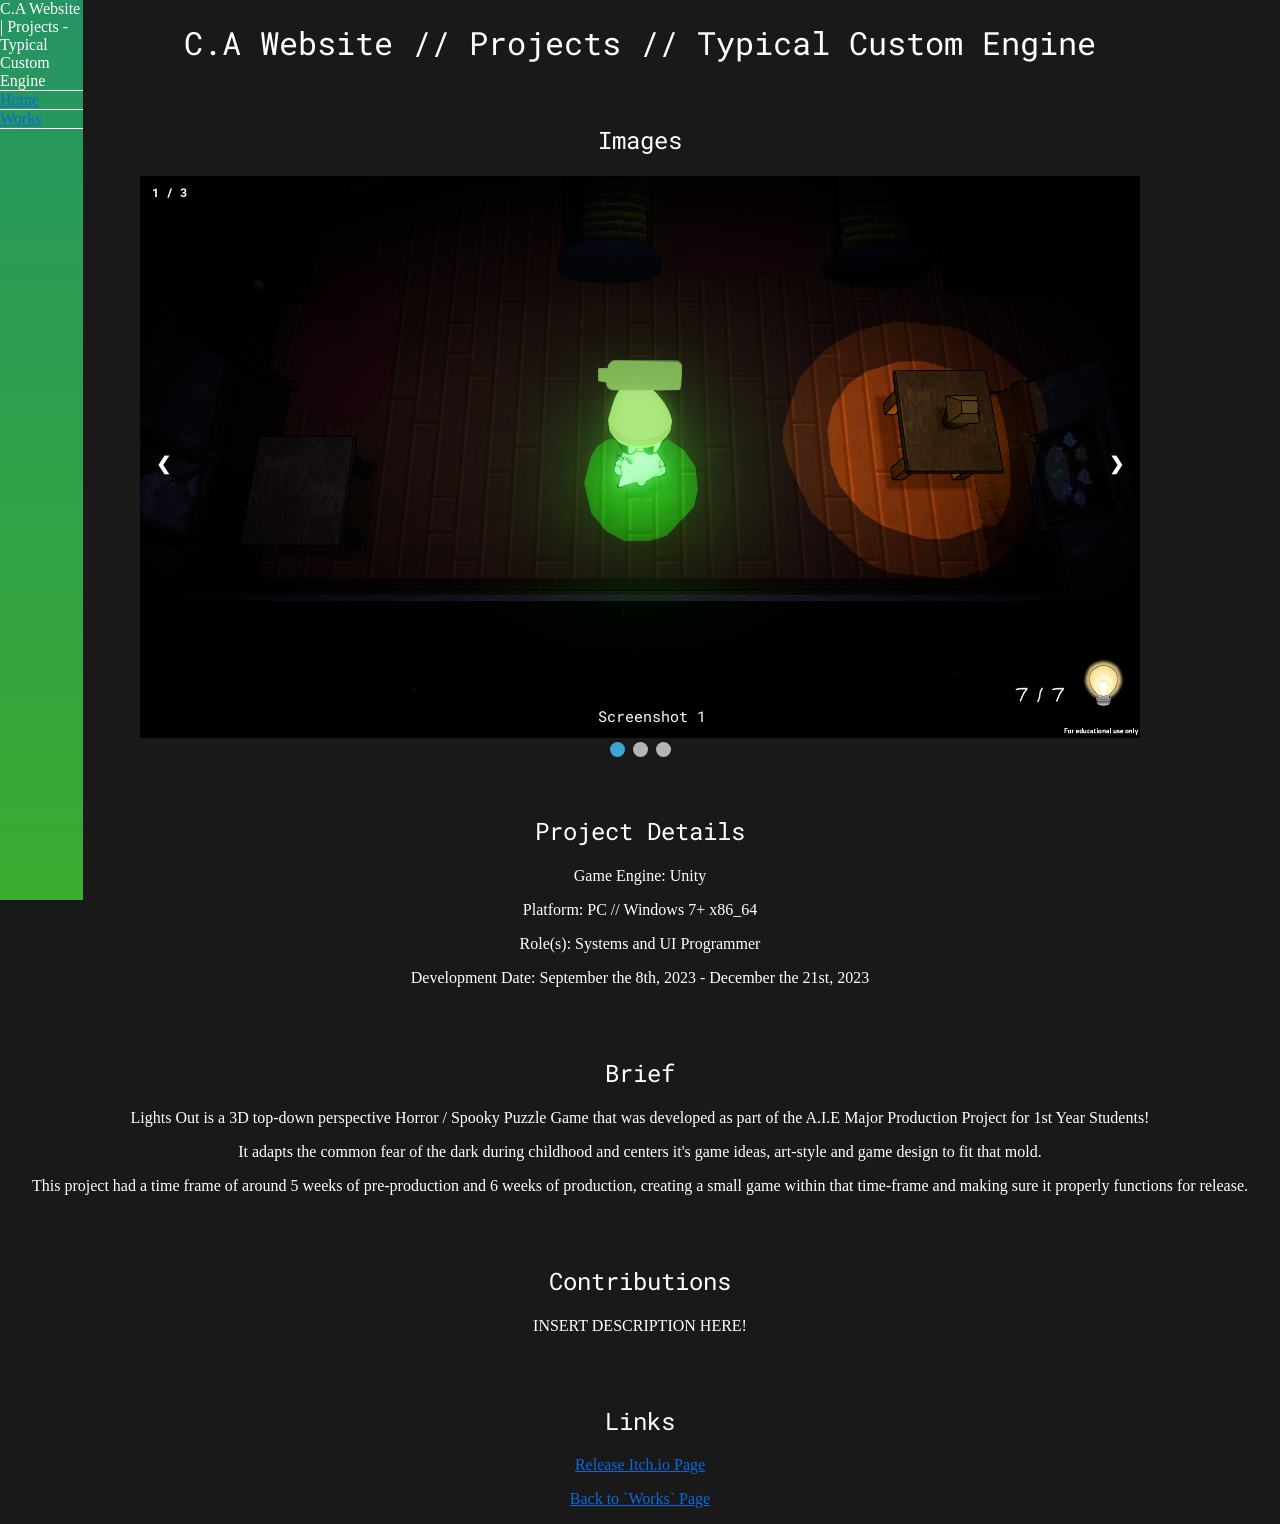
<file: Assets/Pages/Projects/typcial_custom_engine.html>
<!DOCTYPE html>

<html>
    <header>
        <title>C.A Website | Projects - Typical Custom Engine</title>
		<meta name="viewport" content="width=device-width, initial-scale=1.0" charset="UTF-8">

		<meta name="author" content="Corey Abraham">
		<meta name="description" content="Projects - Typical Custom Engine">

		<link rel="stylesheet" type="text/css" href="../../Styles/Shared/global.css">
        <link rel="stylesheet" type="text/css" href="../../Styles/Shared/slideshow.css">
    </header>

    <body>
        <div style="overflow: auto">
            <div class="menu" id="barGradient">
                <div class="menuitem">C.A Website | Projects - Typical Custom Engine</div>
                <div class="menuitem"><a href="../../../index.html">Home</a></div>
                <div class="menuitem"><a href="../Core/works.html">Works</a></div>
            </div>    

            <div class = "main"></div>
                <h1>C.A Website // Projects // Typical Custom Engine</h1>    
                
                <span style="display: inline-block; height: 10px;"></span>

                <h2>Images</h2>

                <div class = "slideshow-container">
                    <div class="mySlides fade">
                        <div class="numbertext">1 / 3</div>
                        <img src="../../Images/Lights Out/1.png" style="width: 100%">
                        <div class="text">Screenshot 1</div>
                    </div>

                    <div class="mySlides fade">
                        <div class="numbertext">2 / 3</div>
                        <img src="../../Images/Lights Out/2.png" style="width: 100%">
                        <div class="text">Screenshot 2</div>
                    </div>

                    <div class="mySlides fade">
                        <div class="numbertext">3 / 3</div>
                        <img src="../../Images/Lights Out/3.png" style="width: 100%">
                        <div class="text">Screenshot 3</div>
                    </div>

                    <a class = "prev" onclick = "plusSlides(-1)">❮</a>
                    <a class = "next" onclick = "plusSlides(1)">❯</a>
                </div>

                <div style = "text-align: center;">
                    <span class = "dot" onclick = "currentSlide(1)"></span>
                    <span class = "dot" onclick = "currentSlide(2)"></span>
                    <span class = "dot" onclick = "currentSlide(3)"></span>
                </div>

                <span style="display: inline-block; height: 30px;"></span>

                <h2>Project Details</h2>
                <p>Game Engine: Unity</p>
                <p>Platform: PC // Windows 7+ x86_64</p>
                <p>Role(s): Systems and UI Programmer</p>
                <p>Development Date: September the 8th, 2023 - December the 21st, 2023</p>

                <span style="display: inline-block; height: 30px;"></span>

                <h2>Brief</h2>
                <p>Lights Out is a 3D top-down perspective Horror / Spooky Puzzle Game that was developed as part of the A.I.E Major Production Project for 1st Year Students!</p>
                <p>It adapts the common fear of the dark during childhood and centers it's game ideas, art-style and game design to fit that mold.</p>
                <p>This project had a time frame of around 5 weeks of pre-production and 6 weeks of production, creating a small game within that time-frame and making sure it properly functions for release.</p>

                <span style="display: inline-block; height: 30px;"></span>

                <h2>Contributions</h2>
                <p>INSERT DESCRIPTION HERE!</p>

                <span style="display: inline-block; height: 30px;"></span>

                <h2></h2>

                <h2>Links</h2>
                <p><a href="https://peglegblake.itch.io/lights-out">Release Itch.io Page</a></p>
                <p><a href="../Core/works.html">Back to `Works` Page</a></p>
            </div>
        </div>
    </body>

    <script type="text/javascript" src="../../Scripts/slideshow.js"></script>
</html>
</file>
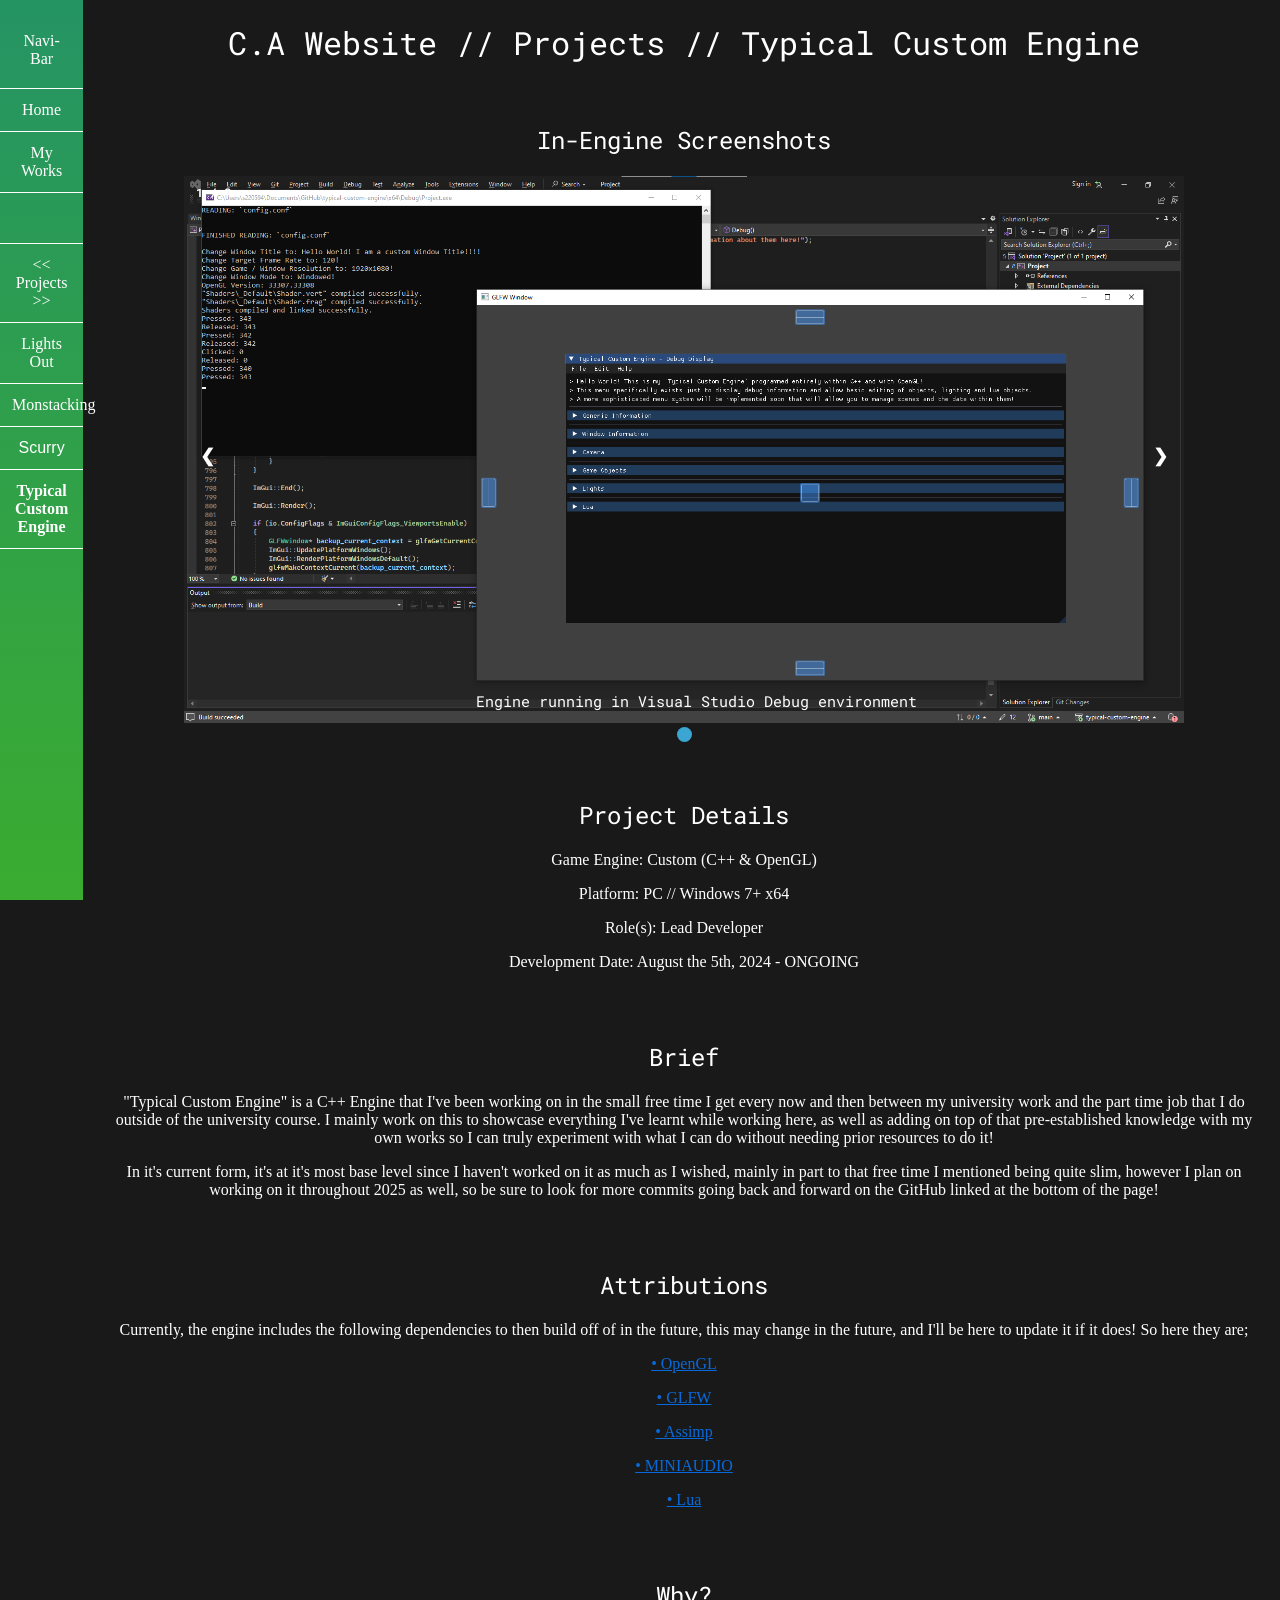
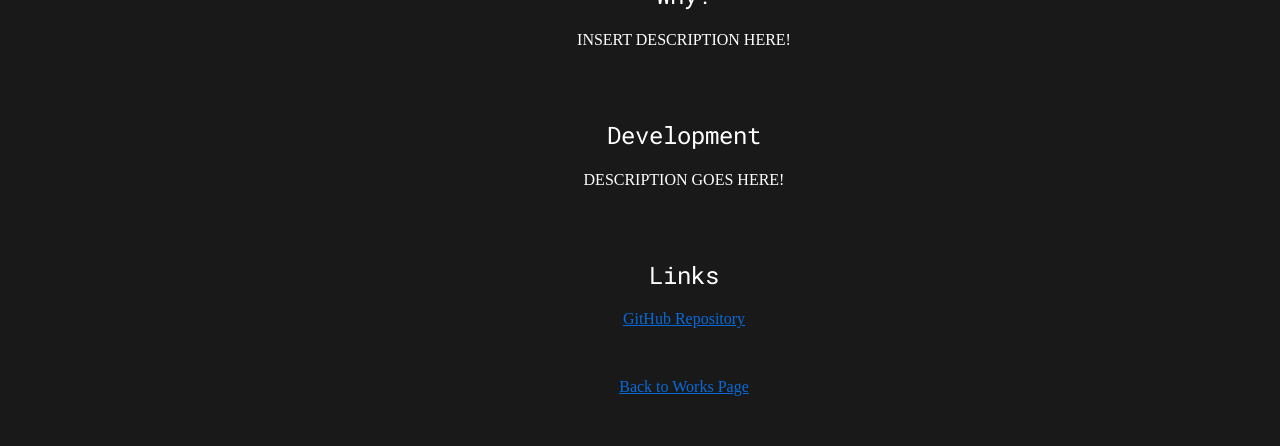
<file: Assets/Pages/Projects/typical_custom_engine.html>
<!DOCTYPE html>

<html>
    <header>
        <title>C.A Website | Projects - Typical Custom Engine</title>
		<meta name="viewport" content="width=device-width, initial-scale=1.0" charset="UTF-8">

		<meta name="author" content="Corey Abraham">
		<meta name="description" content="Projects - Typical Custom Engine">

		<link rel="stylesheet" type="text/css" href="../../Styles/Shared/global.css">
        <link rel="stylesheet" type="text/css" href="../../Styles/Shared/slideshow.css">
    </header>

    <body>
        <div style="overflow: auto">
			<div class="iconcontainer" onclick="onMenuButtonClick(this)">
				<div class="bar1"></div>
				<div class="bar2"></div>
				<div class="bar3"></div>
			</div>

			<script type="text/javascript" src="../../Scripts/menuIcon.js"></script>

            <div class="menu" id="barGradient">
				<div class="menuheader">Navi-Bar</div>

				<div class="menuitem">
					<button class="button menubutton" onclick="window.location.href='../../../index.html'">
						<a>Home</a>
					</button>
				</div>
				
				<div class="menuitem">
					<button class="button menubutton" onclick="window.location.href='../Core/works.html'">
						<a>My Works</a>
					</button>
				</div>

				<span style="display: block; height: 50px;"></span>
				<div style="border-top: 1px solid white;"></div>
				
				<div class="menuitem">
					<button class="button menubutton" name = "toggleButton" onclick="toggle()">
						<a><< Projects >></a>
					</button>
				</div>

				<div class="menuitem">
					<button class="button menubutton" name="toggleable" onclick="window.location.href='../Projects/lights_out.html'">
						<a>Lights Out</a>
					</button>
				</div>

				<div class="menuitem">
					<button class="button menubutton" name="toggleable" onclick="window.location.href='../Projects/monstacking.html'">
						<a>Monstacking</a>
					</button>
				</div>

				<div class="menuitem">
					<button class="button menubutton" name="toggleable" onclick="window.location.href='../Projects/scurry.html'">
						<a">Scurry</a>
					</button>
				</div>

				<div class="menuitem">
					<button class="button menubutton" name="toggleable">
						<a style="font-weight: bold;">Typical Custom Engine</a>
					</button>
				</div>

				<script type="text/javascript" src="../../../Assets/Scripts/toggleButton.js"></script>
			</div> 

            <div class = "main">
                <h1>C.A Website // Projects // Typical Custom Engine</h1>    
                
                <span style="display: inline-block; height: 10px;"></span>

                <h2>In-Engine Screenshots</h2>

                <div class = "slideshow-container">
                    <div class="mySlides fade">
                        <div class="numbertext">1 / ?</div>
                        <img src="../../Images/Typical Custom Engine/1.png" style="width: 100%">
                        <div class="text">Engine running in Visual Studio Debug environment</div>
                    </div>

                    <a class = "prev" onclick = "plusSlides(-1)">❮</a>
                    <a class = "next" onclick = "plusSlides(1)">❯</a>
                </div>

                <div style = "text-align: center;">
                    <span class = "dot" onclick = "currentSlide(1)"></span>
                </div>

                <span style="display: inline-block; height: 30px;"></span>

                <h2>Project Details</h2>
                <p>Game Engine: Custom (C++ & OpenGL)</p>
                <p>Platform: PC // Windows 7+ x64</p>
                <p>Role(s): Lead Developer</p>
                <p>Development Date: August the 5th, 2024 - ONGOING</p>

                <span style="display: inline-block; height: 30px;"></span>

                <h2>Brief</h2>
                <p>
                    "Typical Custom Engine" is a C++ Engine that I've been working on in the small free time I get every now and then between my university work and the part time job that I do outside of the university course.
                    I mainly work on this to showcase everything I've learnt while working here, as well as adding on top of that pre-established knowledge with my own works so I can truly experiment with what I can do without needing prior resources to do it!
                </p>

                <p>
                    In it's current form, it's at it's most base level since I haven't worked on it as much as I wished, mainly in part to that free time I mentioned being quite slim, however I plan on working on it throughout 2025 as well, 
                    so be sure to look for more commits going back and forward on the GitHub linked at the bottom of the page!
                </p>

                <span style="display: inline-block; height: 30px;"></span>

                <h2>Attributions</h2>
                <p>Currently, the engine includes the following dependencies to then build off of in the future, this may change in the future, and I'll be here to update it if it does! So here they are;</p>

                <p><a href="https://www.opengl.org/">• OpenGL</a></p>
                <p><a href="https://www.glfw.org/">• GLFW</a></p>
                <p><a href="https://assimp.org/">• Assimp</a></p>
                <p><a href="https://miniaud.io/index.html">• MINIAUDIO</a></p>
                <p><a href="https://www.lua.org/">• Lua</a></p>

                <span style="display: inline-block; height: 30px;"></span>
                
                <h2>Why?</h2>
                <p>
                    INSERT DESCRIPTION HERE!
                </p>

                <span style="display: inline-block; height: 30px;"></span>

                <h2>Development</h2>
                <p>
                    DESCRIPTION GOES HERE!
                </p>

                <span style="display: inline-block; height: 30px;"></span>

                <h2></h2>

                <h2>Links</h2>
                <p><a href="https://github.com/coreyabraham/typical-custom-engine">GitHub Repository</a></p>
                
                <span style="display: inline-block; height: 10px;"></span>

                <p><a href="../Core/works.html">Back to Works Page</a></p>

                <span style="display: inline-block; height: 30px;"></span>
            </div>
        </div>
    </body>

    <script type="text/javascript" src="../../Scripts/slideshow.js"></script>
    <script type="text/javascript" src="../../Scripts/eventAdder.js"></script>
</html>
</file>
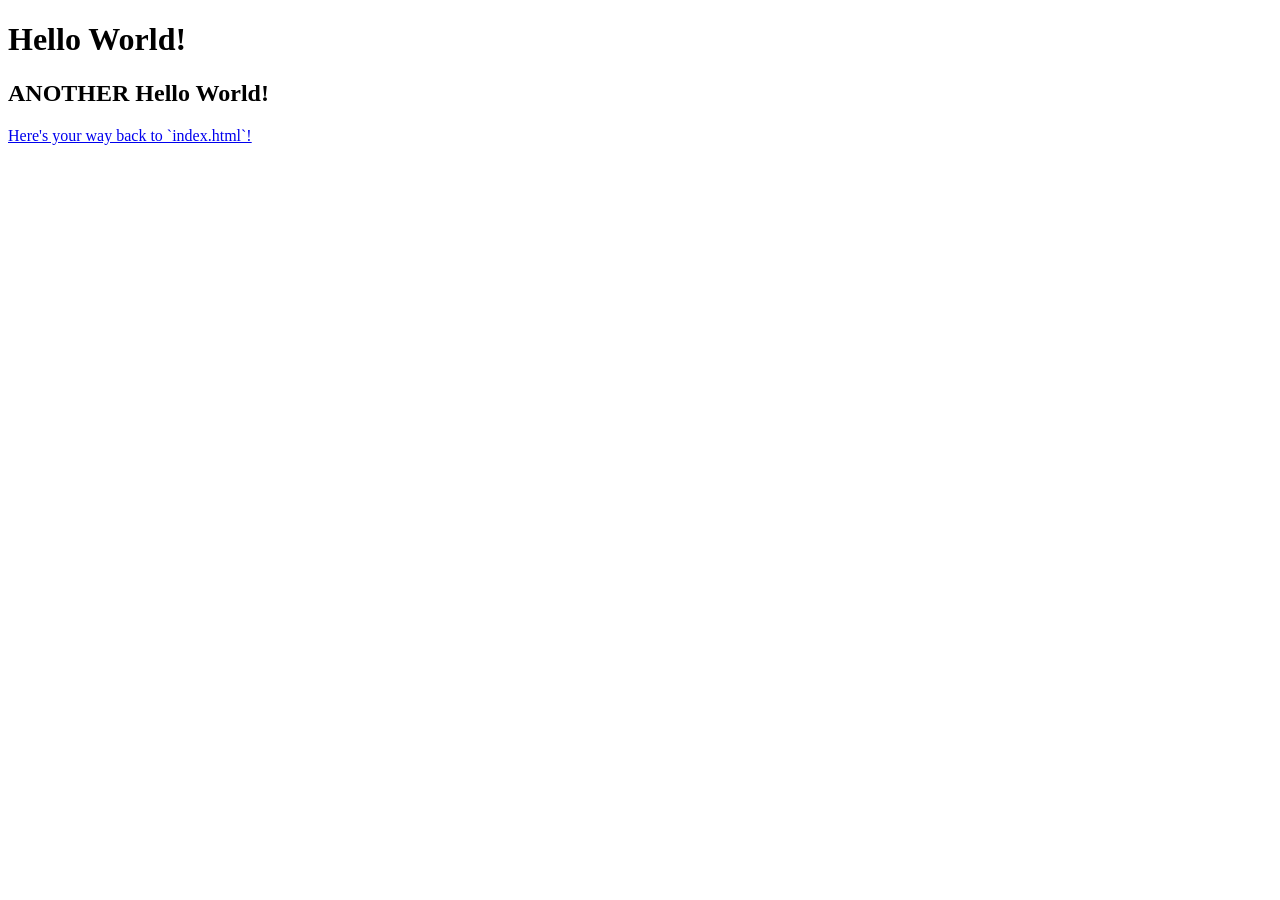
<file: Assets/Pages/Testing/test.html>
<!DOCTYPE html>

<html>
    <body>
        <h1>Hello World!</h1>
        <h2>ANOTHER Hello World!</h2>
        <a href="../../../index.html">Here's your way back to `index.html`!</a>
    </body>
</html>
</file>
<file: Assets/Styles/Shared/global.css>
@import url('https://fonts.googleapis.com/css?family=Roboto+Mono');

body
{
    margin: 0;
    background-color: rgb(25, 25, 25)
    /* Original `background-color` : 140, 155, 64 */
}

#barGradient 
{
    background-image: linear-gradient(
        rgb(37, 148, 100),
        rgb(58, 172, 48)
    );
}

p.a 
{
    white-space: nowrap;
}
  
p.b 
{
    white-space: normal;
}
  
p.c
{
    white-space: pre;
}

.button 
{
    border: none;
    background-color: rgb(70, 70, 70);
    color: rgb(255, 255, 255);
    padding: 7px 16px;
    text-align: center;
    text-decoration: none;
    display: inline-block;
    font-size: 16px;
    cursor: pointer;
}

.menubutton
{
    background-color: rgba(0, 0, 0, 0);
    display: block;
    
    width: 100%;
    height: 100%;

    padding: 12px;
}

.menu 
{
    float: left;
    position: fixed;
    
    width: 6.5%;
    height: 100%;

    list-style-type: none;
    background-color: #f1f1f1;

    display: block;

    z-index: 10;
}

.menuheader
{
    padding: 20px;
    border-bottom: 1px solid rgb(255, 255, 255);
    margin-top: 12px;

    display: block;
    color: white;
    text-align: center;

    font-size: medium;
    font-family: 'Segoe UI';
    font-weight: normal;

    background-color: rgba(0, 0, 0, 0);
}

.menuitem
{
    padding: 0px;
    border-bottom: 1px solid rgb(255, 255, 255);

    display: block;
    color: white;
}

.menuitem:hover
{
    background-color: #00ff77;
}

.main 
{
    float: right;
    width: 90%;
    padding: 0 20px;
    overflow: hidden;
}

.iconcontainer
{
    display: none;
    cursor: pointer;

    position: fixed; 
    z-index: 20; 
}

.bar1, .bar2, .bar3
{
    width: 35px;
    height: 5px;
    background-color: #ffffff;
    margin: 6px 0;
    transition: 0.4s;
}

.change .bar1
{
    transform: translate(0, 11px) rotate(-45deg);
}

.change .bar2
{
    opacity: 0;
}

.change .bar3
{
  transform: translate(0, -11px) rotate(45deg);
}

@media only screen and (max-width:1000px)
{
    .main
    {
        width: 100%;
        padding: 0px;
    }

    .menu, .menuitem
    {
        margin-top: 0px;
        
        width: 100%;
        height: 10%;
    }

    .menubutton
    {
        margin: 0px;
    }

    .iconcontainer
    {
        display: inline-block;
    }

    #barGradient
    {
        height: auto;   
    }
}

a
{
    color: white;
    font-family: 'Segoe UI';
    font-weight: normal;
}

a:link
{
    color: rgb(8, 106, 218);
}

a:visited
{
    color: rgb(226, 10, 53);
}

a:hover
{
    color: rgb(255, 255, 255)
}

b
{
    color: white;
    text-align: center;
    font-family: 'Segoe UI';
    font-weight: normal;
}

p
{
    color: white;
    text-align: center;
    font-family: 'Segoe UI';
    font-weight: normal;
}

h1
{
    color: white;
    text-align: center;
    font-family: 'Roboto Mono';
    font-weight: normal;
}

h2
{
    color: white;
    text-align: center;
    font-family: 'Roboto Mono';
    font-weight: normal;
}

h3
{
    color: white;
    text-align: center;
    font-family: 'Roboto Mono';
    font-weight: normal;
}

h4
{
    color: white;
    text-align: center;
    font-family: 'Roboto Mono';
    font-weight: normal;
}

h5
{
    color: white;
    text-align: center;
    font-family: 'Roboto Mono';
    font-weight: normal;
}
</file>
<file: Assets/Styles/Core/index.css>
.column 
{
    float: left;
    width: 33.33%;
    padding: 20px;
}

.row::after
{
    content: "";
    clear: both;
    display: table;
}

.center 
{
    position: inherit;
    left: 50%;
}

@media only screen and (max-width:1000px)
{
    .column {
        width: 100%;
      }
}

img
{
    max-width: 75%;
    border-radius: 10%;
}
</file>
<file: Assets/Styles/Core/works.css>
.center
{
    position: relative;
    display: block;

    margin-left: auto;
    margin-right: auto;
    
    width: 50%;
}
</file>
<file: Assets/Styles/Shared/slideshow.css>
.mySlides 
{
    display: none;
}

.slideshow-container
{
    max-width: 1000px;
    position: relative;
    margin: auto;
}

.prev, .next
{
    cursor: pointer;
    position: absolute;
    top: 50%;
    width: auto;
    padding: 16px;
    margin-top: -22px;
    color: white;
    font-weight: bold;
    font-size: 18px;
    transition: 0.6 ease;
    border-radius: 0 3px 3px 0;
    user-select: none;
}

.next
{
    right: 0;
    border-radius: 3px 0 0 3px;
}

.prev:hover, .next:hover
{
    background-color: rgba(0, 0, 0, 0.8);
}

.text
{
    color: white;
    font-size: 15px;
    padding: 8px 12px;
    position: absolute;
    bottom: 8px;
    width: 100%;
    text-align: center;
    font-family: 'Roboto Mono';
    font-weight: normal;
}

.numbertext
{
    color: white;
    font-size: 12px;
    padding: 8px 12px;
    position: absolute;
    top: 0%;
    font-family: 'Roboto Mono';
    font-weight: bold;
}

.dot
{
    cursor: pointer;
    height: 15px;
    width: 15px;
    margin: 0 2px;
    background-color: #b4b4b4;
    border-radius: 50%;
    display: inline-block;
    transition: background-color 0.6s ease;
}

.active, .dot:hover
{
    background-color: #3aa6d1;
}

.fade
{
    animation-name: fade;
    animation-duration: 1.5s;
}

@keyframes fade
{
    from { opacity: 0.4 }
    to { opacity: 1.0 }
}

@media only screen and (max-width: 300px)
{
    .prev, .next, .text { font-size: 11px }
}
</file>
<file: Assets/Styles/Shared/projects.css>
*
{
    box-sizing: border-box;
}

.row
{
    display: flex;
    align-items: center;
}

.column
{
    float: left;
    width: 50%;
    padding: 5px;
}

.column img
{
    max-width: 70%;
    display: block;
    margin-left: auto;
    margin-right: auto;
}

.column p
{
    font-size: large;
}
</file>
